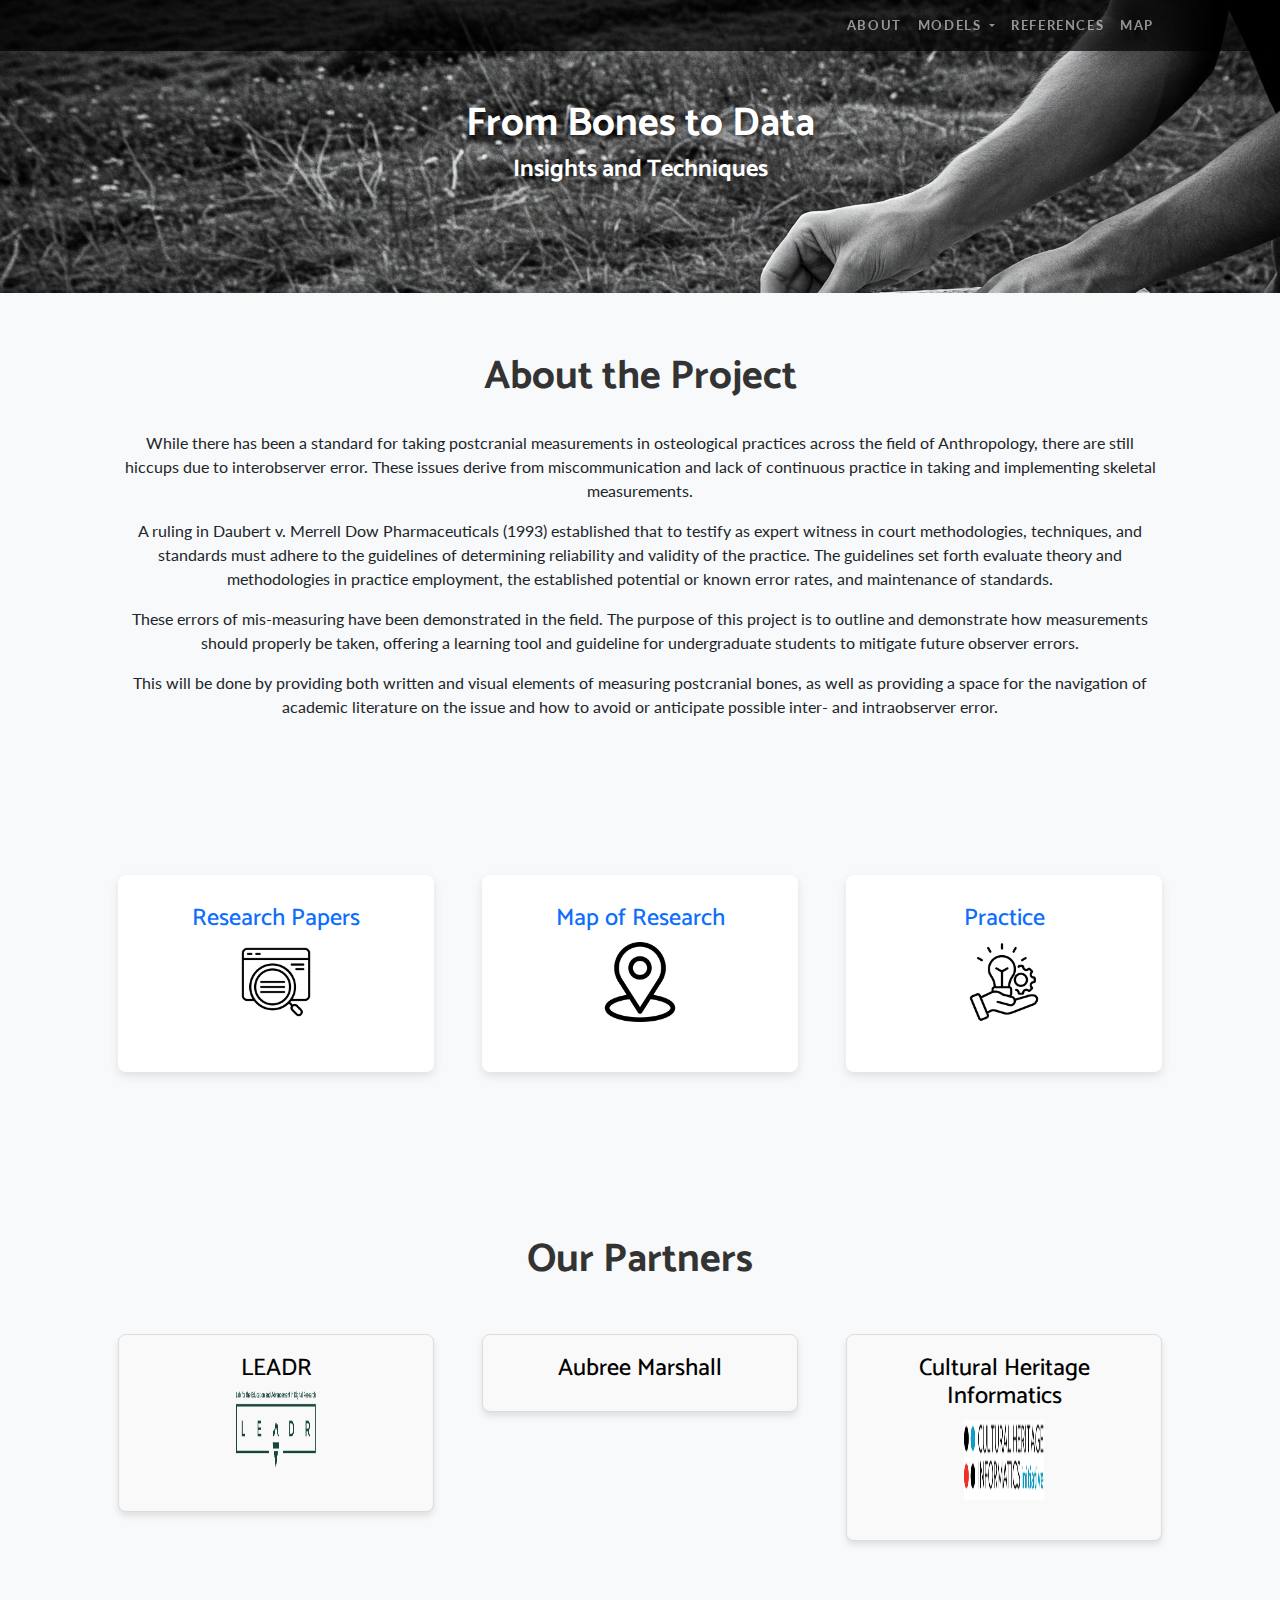
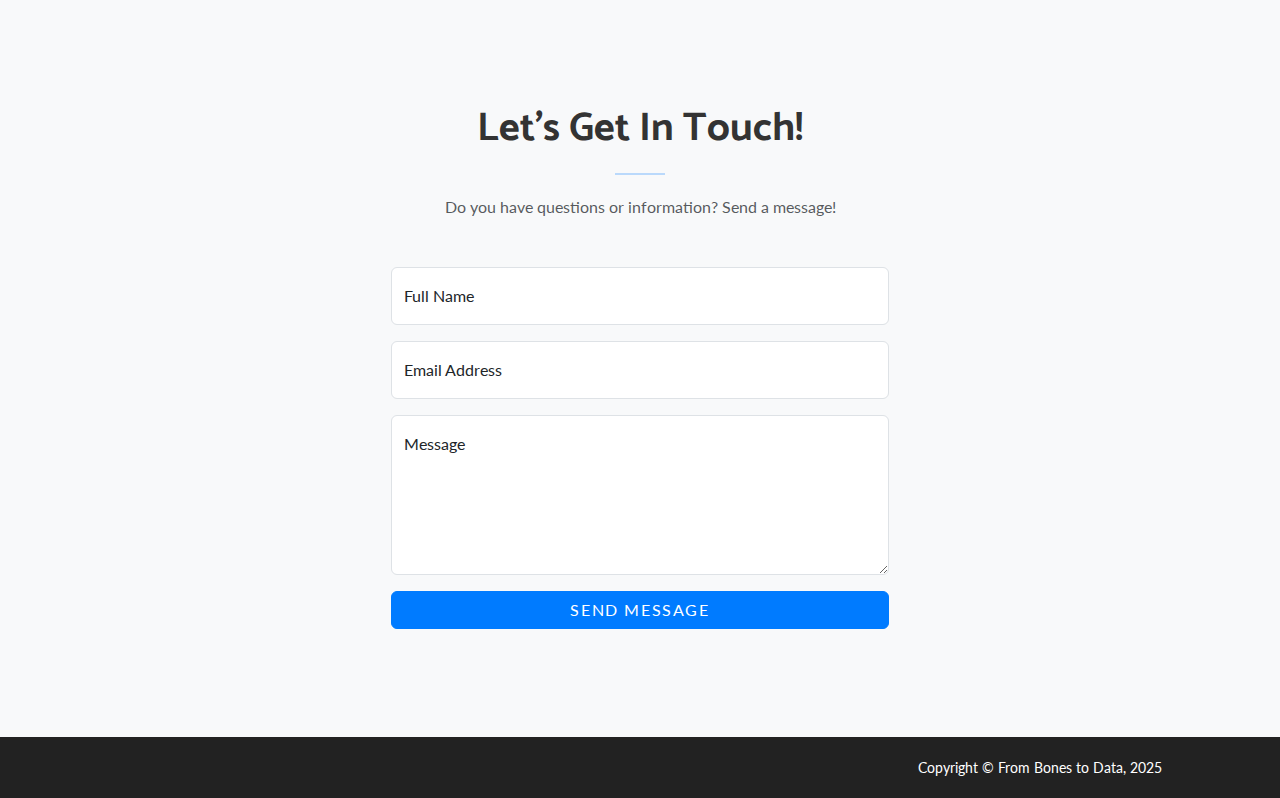
<file: index.html>
<!DOCTYPE html>
<html lang="en">
    <head>
        <meta charset="utf-8" />
        <meta name="viewport" content="width=device-width, initial-scale=1, shrink-to-fit=no" />
        <meta name="description" content="" />
        <meta name="author" content="" />
        <title>From Bones to Data: Insights and Techniques for Post-Cranial Measurements</title>
        <!-- Google fonts-->
        <link href="https://fonts.googleapis.com/css?family=Catamaran:100,200,300,400,500,600,700,800,900" rel="stylesheet" />
        <link href="https://fonts.googleapis.com/css?family=Lato:100,100i,300,300i,400,400i,700,700i,900,900i" rel="stylesheet" />
        <!-- Stylesheet-->
        <link href="style.css" rel="stylesheet"/>
        <!-- Bootstrap CSS-->
        <link href="https://cdn.jsdelivr.net/npm/bootstrap@5.3.0-alpha1/dist/css/bootstrap.min.css" rel="stylesheet">
        <style>
            /* Custom CSS */
            body {
                font-family: 'Lato', sans-serif;
                background-color: #f8f9fa;
                margin: 0;
                padding: 0;
            }

            header {
                background-image: url('images/Background.jpeg');
                background-size: cover;
                background-position: center;
                background-attachment: fixed;
                padding: 100px 0;
                color: white;
            }

            header .text-center h1,
            header .text-center h2 {
                text-shadow: 2px 2px 10px rgba(0, 0, 0, 0.7);
            }

            .section-title {
                font-size: 2.5rem;
                font-weight: bold;
                color: #333;
                margin-bottom: 30px;
            }

            .divider {
                border-top: 2px solid #007bff;
                width: 50px;
                margin: 20px auto;
            }

            .section-content {
                padding: 60px 0;
            }

            .service-card,
            .partner-card {
                background-color: #fff;
                box-shadow: 0 4px 10px rgba(0, 0, 0, 0.1);
                padding: 30px;
                margin: 20px 0;
                border-radius: 8px;
                text-align: center;
                transition: transform 0.3s ease-in-out;
            }

            .service-card:hover,
            .partner-card:hover {
                transform: translateY(-10px);
            }

            .service-card img,
            .partner-card img {
                width: 80px;
                height: 80px;
                margin-bottom: 20px;
            }

            .btn-primary {
                background-color: #007bff;
                border-color: #007bff;
            }

            .btn-primary:hover {
                background-color: #0056b3;
                border-color: #004085;
            }

            footer {
                background-color: #222;
                color: #fff;
                padding: 20px 0;
            }

            footer p {
                text-align: right;
                margin: 0;
            }

            #contact {
                background-color: #f8f9fa;
                padding: 60px 0;
            }

            #contact .form-floating {
                margin-bottom: 20px;
            }

            #contact .btn-primary {
                background-color: #007bff;
                border-color: #007bff;
            }

            #contact .btn-primary:hover {
                background-color: #0056b3;
                border-color: #004085;
            }

            #contact h2 {
                font-size: 2.5rem;
                font-weight: bold;
                color: #333;
            }

            #contact p {
                font-size: 1rem;
                color: #555;
            }

            .divider {
                border-top: 2px solid #007bff;
                width: 50px;
                margin: 20px auto;
            }

            .partner-card {
                 border: 1px solid #ddd; 
                 padding: 20px;
                 text-align: center;
                background-color: #f9f9f9; 
                box-shadow: 0 4px 6px rgba(0,0,0,0.1);
            }   

            .partner-img {
                 width: fit-content;
                 height: fit-content;
            }

            .partner-link {
                text-decoration: none; 
                color: #000;

            }
        </style>
    </head>
    <body id="page-top">
     <!--Navigation-->
    <nav class="navbar navbar-expand-lg navbar-dark navbar-custom fixed-top">
        <div class="container px-5">
            <a class="navbar-brand" href="#page-top"></a>
            <button class="navbar-toggler" type="button" data-bs-toggle="collapse" data-bs-target="#navbarResponsive" aria-controls="navbarResponsive" aria-expanded="false" aria-label="Toggle navigation"><span class="navbar-toggler-icon"></span></button>
            <div class="collapse navbar-collapse" id="navbarResponsive">
                <ul class="navbar-nav ms-auto">
                    <li class="nav-item"><a class="nav-link" href="index.html">About</a></li>
                    <li class="nav-item dropdown">
                        <a class="nav-link dropdown-toggle" href="model.html" id="navbarDropdown" role="button" data-bs-toggle="dropdown" aria-expanded="false">
                          Models
                        </a>
                        <ul class="dropdown-menu" aria-labelledby="navbarDropdown">
                            <li><a class="dropdown-item" href="humerus.html">Humerus</a></li>
                            <li><a class="dropdown-item" href="radius.html">Radius</a></li>
                            <li><a class="dropdown-item" href="ulna.html">Ulna</a></li>
                            <li><a class="dropdown-item" href="oscoxae.html">Os Coxae</a></li>
                            <li><a class="dropdown-item" href="femur.html">Femur</a></li>
                            <li><a class="dropdown-item" href="tibia.html">Tibia</a></li>
                          </ul>
                        </li>
                          </li>
                      <li class="nav-item"><a class="nav-link" href="reference.html">References</a></li>
                      <li class="nav-item"><a class="nav-link" href="map.html">Map</a></li>
                  </ul>
              </div>
          </div>
      </nav> 
        <!-- Header -->
        <header>
            <div class="text-center">
                <h1 class="fs-1 fw-bolder">From Bones to Data</h1>
                <h2 class="fs-4 fw-bolder">Insights and Techniques</h2>
            </div>
        </header>

        <!-- About Section -->
        <section class="section-content">
            <div class="container px-5">
                <div class="row gx-5 align-items-center">
                    <div class="col-lg-12 text-center">
                        <h2 class="section-title">About the Project</h2>
                       <p>While there has been a standard for taking postcranial measurements in osteological practices across the field of Anthropology, there are still hiccups due to interobserver error. These issues derive from miscommunication and lack of continuous practice in taking and implementing skeletal measurements.</p><p>A ruling in Daubert v. Merrell Dow Pharmaceuticals (1993) established that to testify as expert witness in court methodologies, techniques, and standards must adhere to the guidelines of determining reliability and validity of the practice. The guidelines set forth evaluate theory and methodologies in practice employment, the established potential or known error rates, and maintenance of standards.</p><p>These errors of mis-measuring have been demonstrated in the field. The purpose of this project is to outline and demonstrate how measurements should properly be taken, offering a learning tool and guideline for undergraduate students to mitigate future observer errors.</p><p>This will be done by providing both written and visual elements of measuring postcranial bones, as well as providing a space for the navigation of academic literature on the issue and how to avoid or anticipate possible inter- and intraobserver error.</p>
                    </div>
                </div>
            </div>
        </section>

        <!-- Services Section -->
        <section class="section-content">
            <div class="container px-5">
                <div class="row gx-5 justify-content-between"> 
                    <div class="col-lg-4 col-md-4 col-12 mb-4"> 
                        <a href="reference.html" class="text-decoration-none">
                            <div class="service-card">
                                <i class="bi-gem fs-1 text-primary"></i>
                                <h3 class="h4 mb-2">Research Papers</h3>
                                <img src="images/research.png" alt="Research Papers">
                            </div>
                        </a>
                    </div>
                    <div class="col-lg-4 col-md-4 col-12 mb-4">
                        <a href="map.html" class="text-decoration-none">
                            <div class="service-card">
                                <i class="bi-globe fs-1 text-primary"></i>
                                <h3 class="h4 mb-2">Map of Research</h3>
                                <img src="images/location.png" alt="Map of Research">
                            </div>
                        </a>
                    </div>
                    <div class="col-lg-4 col-md-4 col-12 mb-4">
                        <a href="model.html" class="text-decoration-none">
                            <div class="service-card">
                                <i class="bi-laptop fs-1 text-primary"></i>
                                <h3 class="h4 mb-2">Practice</h3>
                                <img src="images/practice.png" alt="Practice">
                            </div>
                        </a>
                    </div>
                </div>
            </div>
        </section>        
<!-- Partners Section -->
<section class="section-content">
    <div class="container px-5">
        <h2 class="section-title text-center">Our Partners</h2>
        <div class="row gx-5 justify-content-between"> 
            <div class="col-lg-4 col-md-4 col-12 mb-4"> 
                <a href="http://leadr.msu.edu/" class="partner-link"> 
                    <div class="partner-card">
                        <h3 class="h4 mb-2">LEADR</h3>
                        <img src="images/grleadrtransparent.png" alt="LEADR" class="partner-img">
                    </div>
                </a>
            </div>
            <div class="col-lg-4 col-md-4 col-12 mb-4">
                <a href="https://www.aubreemarshall.com/" class="partner-link"> 
                    <div class="partner-card">
                        <h3 class="h4 mb-2">Aubree Marshall</h3>
                    </div>
                </a>
            </div>
            <div class="col-lg-4 col-md-4 col-12 mb-4">
                <a href="https://chi.anthropology.msu.edu/" class="partner-link"> 
                    <div class="partner-card">
                        <h3 class="h4 mb-2">Cultural Heritage Informatics</h3>
                        <img src="images/CHI.png" alt="Cultural Heritage Informatics" class="partner-img">
                    </div>
                </a>
            </div>
        </div>
    </div>
</section>
<!-- Contact Section (add this at the bottom) -->
<section class="page-section" id="contact">
    <div class="container px-4 px-lg-5">
        <div class="row gx-4 gx-lg-5 justify-content-center">
            <div class="col-lg-8 col-xl-6 text-center">
                <h2 class="mt-0">Let's Get In Touch!</h2>
                <hr class="divider" />
                <p class="text-muted mb-5">Do you have questions or information? Send a message! </p>
            </div>
        </div>
        <div class="row gx-4 gx-lg-5 justify-content-center mb-5">
            <div class="col-lg-6">
                <!-- Contact Form -->
                <form id="contactForm" action="#" method="post">
                    <!-- Name input -->
                    <div class="form-floating mb-3">
                        <input class="form-control" id="name" type="text" placeholder="Enter your name..." required />
                        <label for="name">Full Name</label>
                    </div>
                    <!-- Email input -->
                    <div class="form-floating mb-3">
                        <input class="form-control" id="email" type="email" placeholder="name@example.com" required />
                        <label for="email">Email Address</label>
                    </div>
                    <!-- Message input -->
                    <div class="form-floating mb-3">
                        <textarea class="form-control" id="message" placeholder="Enter your message here..." required style="height: 10rem"></textarea>
                        <label for="message">Message</label>
                    </div>
                    <!-- Submit button -->
                    <div class="d-grid">
                        <button class="btn btn-primary btn-xl" type="submit">Send Message</button>
                    </div>
                </form>
            </div>
        </div>
    </div>
</section>
        <!-- Footer -->
        <footer>
            <div class="container px-5">
                <p class="m-0 text-right text-white small">Copyright &copy; From Bones to Data, 2025</p>
</div>
</footer>
<!-- Bootstrap JS + Popper.js -->
<script src="https://cdn.jsdelivr.net/npm/@popperjs/core@2.11.6/dist/umd/popper.min.js"></script>
<script src="https://cdn.jsdelivr.net/npm/bootstrap@5.3.0-alpha1/dist/js/bootstrap.min.js"></script>
</body>
</html>
</file>
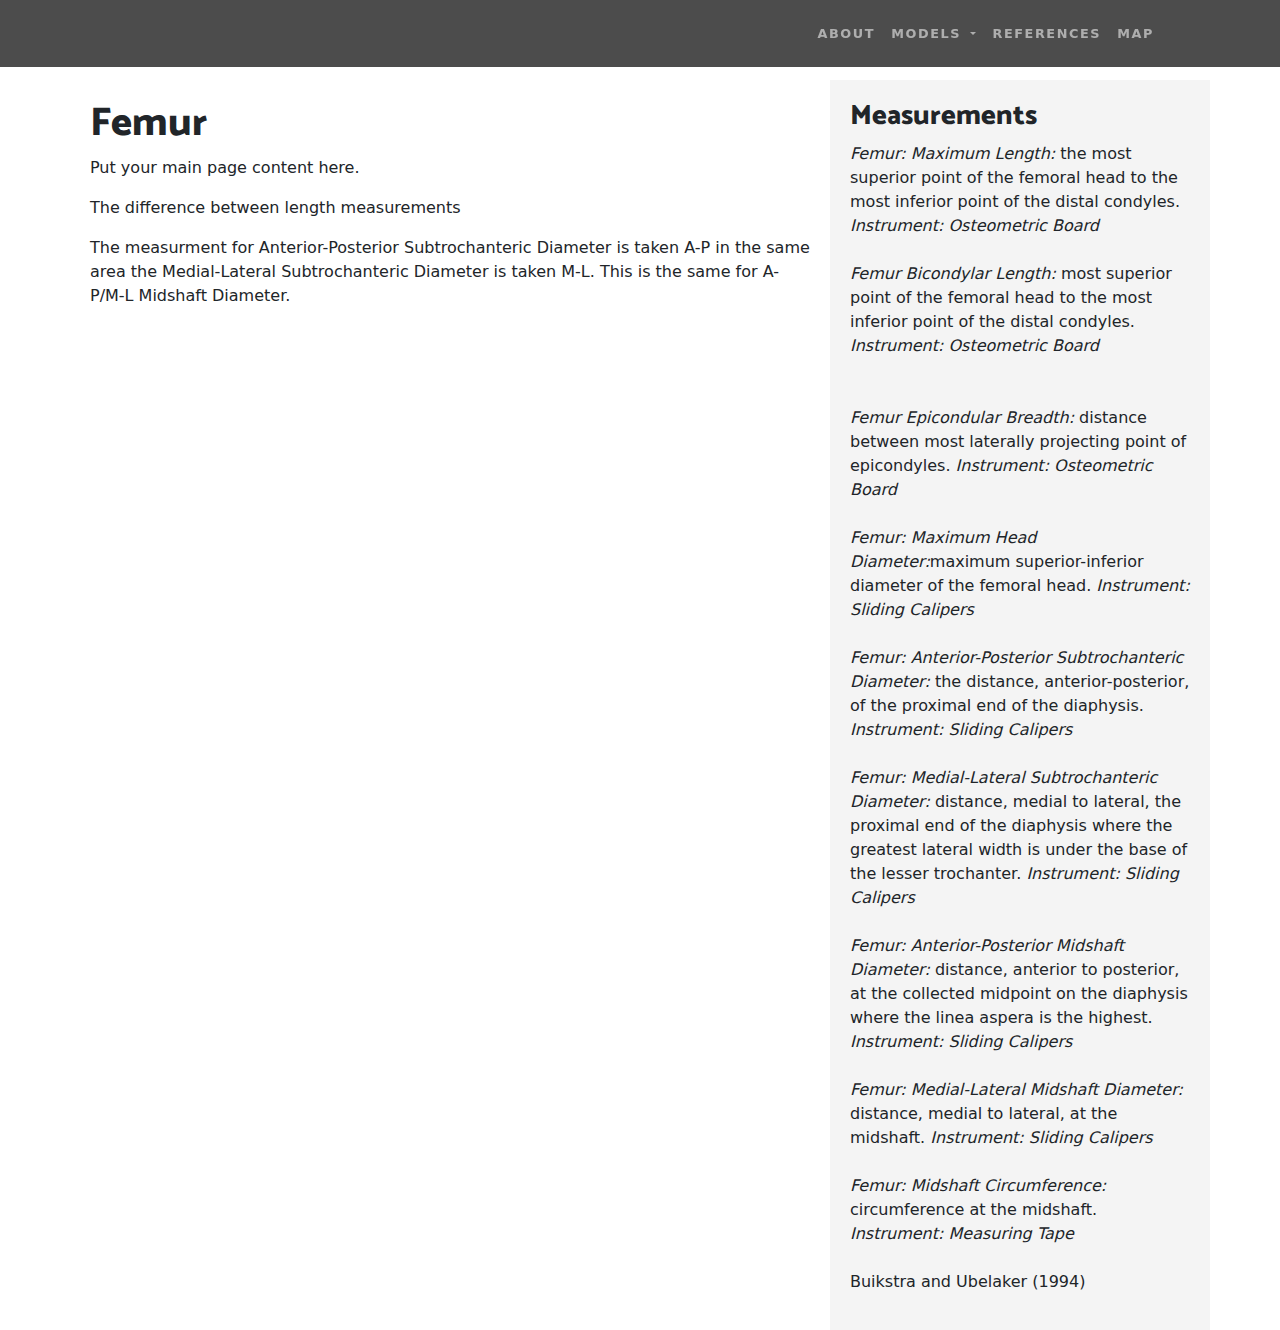
<file: femur.html>
<!DOCTYPE html>
<html lang="en">
<head>
    <meta charset="utf-8" />
    <meta name="viewport" content="width=device-width, initial-scale=1, shrink-to-fit=no" />
    <meta name="description" content="" />
    <meta name="author" content="" />
    <title>From Bones to Data: Insights and Techniques for Post-Cranial Measurements</title>
    <!-- Google fonts-->
    <link href="https://fonts.googleapis.com/css?family=Catamaran:100,200,300,400,500,600,700,800,900" rel="stylesheet" />
    <link href="https://fonts.googleapis.com/css?family=Lato:100,100i,300,300i,400,400i,700,700i,900,900i" rel="stylesheet" />
     <!-- Bootstrap CSS-->
    <link href="https://cdn.jsdelivr.net/npm/bootstrap@5.3.0-alpha1/dist/css/bootstrap.min.css" rel="stylesheet">
    <!-- Stylesheet-->
    <link href="style.css" rel="stylesheet"/>
</head>
<body id="page-top">
<!--Navigation-->
<nav class="navbar navbar-expand-lg navbar-dark navbar-custom fixed-top">
    <div class="container px-5">
        <a class="navbar-brand" href="#page-top"></a>
        <button class="navbar-toggler" type="button" data-bs-toggle="collapse" data-bs-target="#navbarResponsive" aria-controls="navbarResponsive" aria-expanded="false" aria-label="Toggle navigation">
            <span class="navbar-toggler-icon"></span>
        </button>
        <div class="collapse navbar-collapse" id="navbarResponsive">
            <ul class="navbar-nav ms-auto">
                <li class="nav-item"><a class="nav-link" href="index.html">About</a></li>
                <li class="nav-item dropdown">
                    <a class="nav-link dropdown-toggle" href="model.html" id="navbarDropdown" role="button" data-bs-toggle="dropdown" aria-expanded="false">
                        Models
                    </a>
                    <ul class="dropdown-menu" aria-labelledby="navbarDropdown">
                        <li><a class="dropdown-item" href="humerus.html">Humerus</a></li>
                        <li><a class="dropdown-item" href="radius.html">Radius</a></li>
                        <li><a class="dropdown-item" href="ulna.html">Ulna</a></li>
                        <li><a class="dropdown-item" href="oscoxae.html">Os Coxae</a></li>
                        <li><a class="dropdown-item" href="femur.html">Femur</a></li>
                        <li><a class="dropdown-item" href="tibia.html">Tibia</a></li>
                    </ul>
                </li>
                <li class="nav-item"><a class="nav-link" href="reference.html">References</a></li>
                <li class="nav-item"><a class="nav-link" href="map.html">Map</a></li>
            </ul>
        </div>
    </div>
</nav>    
<!-- Content Layout with Sidebar -->
<div class="container" style="padding-top: 80px;"> <!-- Add padding-top to offset the fixed navbar -->
    <div class="row" style="min-height: 100vh;">
        <!-- Main Content -->
        <div class="col-md-8 main-content" style="padding: 20px;">
            <h1>Femur</h1>
            <p>Put your main page content here.</p>
            <p>The difference between length measurements</p>
            <p>The measurment for Anterior-Posterior Subtrochanteric Diameter is taken A-P in the same area the Medial-Lateral Subtrochanteric Diameter is taken M-L. This is the same for A-P/M-L Midshaft Diameter.</p>
        </div>

        <!-- Sidebar -->
        <div class="col-md-4 sidebar" style="background-color: #f4f4f4; padding: 20px;">
            <h3>Measurements</h3>
            <p><i>Femur: Maximum Length:</i> the most superior point of the femoral head to the most inferior point of the distal condyles.<i> Instrument: Osteometric Board</i></br> <br><i>Femur Bicondylar Length:</i> most superior point of the femoral head to the most inferior point of the distal condyles.<i> Instrument: Osteometric Board</i></br><br> <br><i>Femur Epicondular Breadth:</i> distance between most laterally projecting point of epicondyles.<i> Instrument: Osteometric Board</i></br><br><i>Femur: Maximum Head Diameter:</i>maximum superior-inferior diameter of the femoral head.<i> Instrument: Sliding Calipers</i></br><br><i>Femur: Anterior-Posterior Subtrochanteric Diameter:</i> the distance, anterior-posterior, of the proximal end of the diaphysis.<i> Instrument: Sliding Calipers</i></br><br><i>Femur: Medial-Lateral Subtrochanteric Diameter:</i> distance, medial to lateral, the proximal end of the diaphysis where the greatest lateral width is under the base of the lesser trochanter.<i> Instrument: Sliding Calipers</i></br> <br><i>Femur: Anterior-Posterior Midshaft Diameter:</i> distance, anterior to posterior, at the collected midpoint on the diaphysis where the linea aspera is the highest.<i> Instrument: Sliding Calipers</i></br> <br><i>Femur: Medial-Lateral Midshaft Diameter:</i> distance, medial to lateral, at the midshaft.<i> Instrument: Sliding Calipers</i></br> <br><i>Femur: Midshaft Circumference:</i> circumference at the midshaft.<i> Instrument: Measuring Tape</i></br> <br>Buikstra and Ubelaker (1994)</br></p>
        </div>
    </div>
</div>
 <!-- Bootstrap JS + Popper.js -->
 <script src="https://cdn.jsdelivr.net/npm/@popperjs/core@2.11.6/dist/umd/popper.min.js"></script>
 <script src="https://cdn.jsdelivr.net/npm/bootstrap@5.3.0-alpha1/dist/js/bootstrap.min.js"></script>
</body>
</html>
</file>
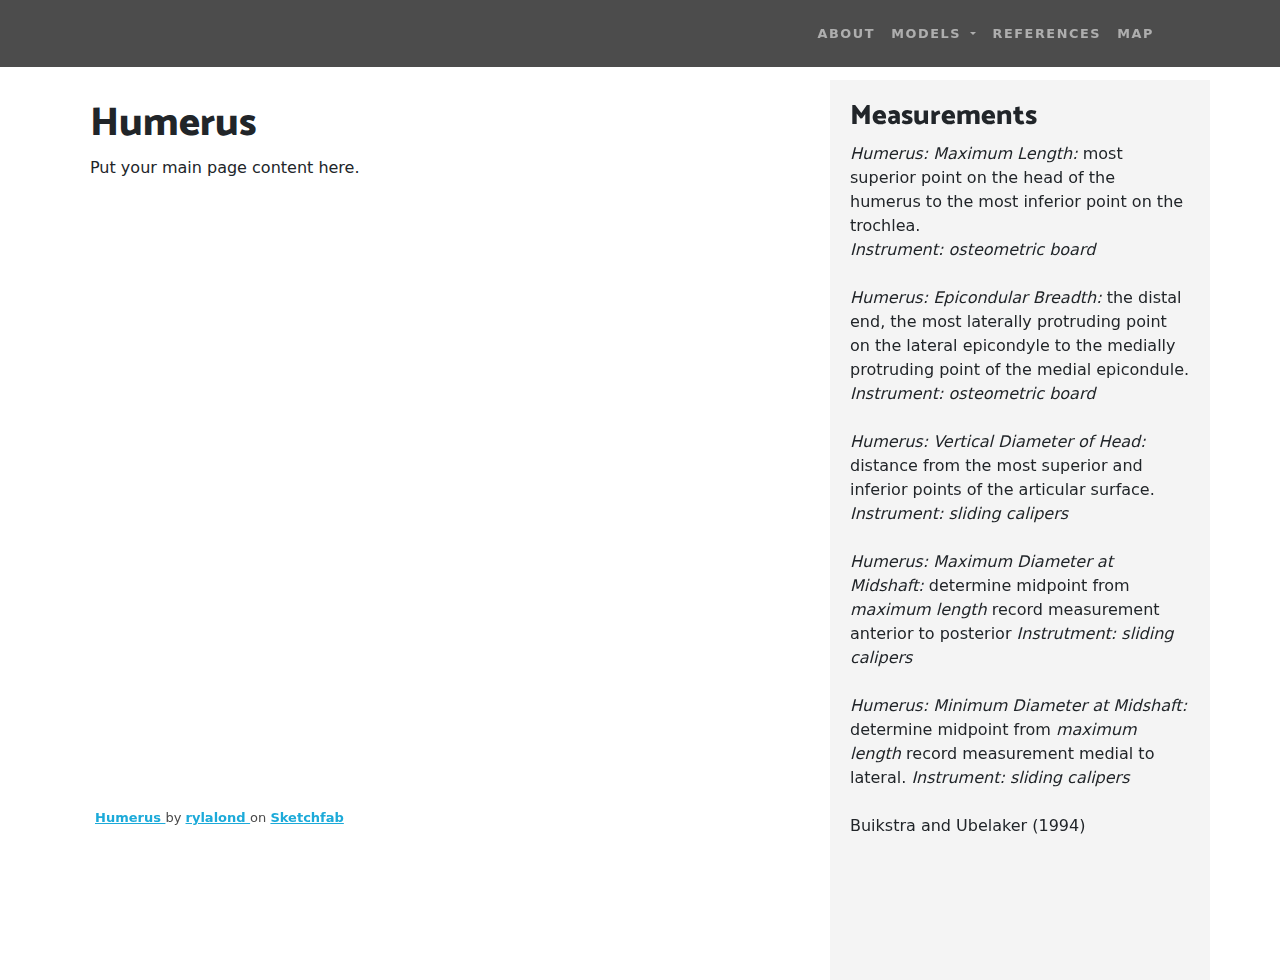
<file: humerus.html>
<!DOCTYPE html>
<html lang="en">
<head>
    <meta charset="utf-8" />
    <meta name="viewport" content="width=device-width, initial-scale=1, shrink-to-fit=no" />
    <meta name="description" content="" />
    <meta name="author" content="" />
    <title>From Bones to Data: Insights and Techniques for Post-Cranial Measurements</title>
    <!-- Google fonts-->
    <link href="https://fonts.googleapis.com/css?family=Catamaran:100,200,300,400,500,600,700,800,900" rel="stylesheet" />
    <link href="https://fonts.googleapis.com/css?family=Lato:100,100i,300,300i,400,400i,700,700i,900,900i" rel="stylesheet" />
    <!-- Bootstrap CSS-->
   <link href="https://cdn.jsdelivr.net/npm/bootstrap@5.3.0-alpha1/dist/css/bootstrap.min.css" rel="stylesheet">
    <!-- Stylesheet-->
    <link href="style.css" rel="stylesheet"/>
</head>
<body id="page-top">
<!-- Navigation -->
<!--Navigation-->
<nav class="navbar navbar-expand-lg navbar-dark navbar-custom fixed-top">
    <div class="container px-5">
        <a class="navbar-brand" href="#page-top"></a>
        <button class="navbar-toggler" type="button" data-bs-toggle="collapse" data-bs-target="#navbarResponsive" aria-controls="navbarResponsive" aria-expanded="false" aria-label="Toggle navigation">
            <span class="navbar-toggler-icon"></span>
        </button>
        <div class="collapse navbar-collapse" id="navbarResponsive">
            <ul class="navbar-nav ms-auto">
                <li class="nav-item"><a class="nav-link" href="index.html">About</a></li>
                <li class="nav-item dropdown">
                    <a class="nav-link dropdown-toggle" href="model.html" id="navbarDropdown" role="button" data-bs-toggle="dropdown" aria-expanded="false">
                        Models
                    </a>
                    <ul class="dropdown-menu" aria-labelledby="navbarDropdown">
                        <li><a class="dropdown-item" href="humerus.html">Humerus</a></li>
                        <li><a class="dropdown-item" href="radius.html">Radius</a></li>
                        <li><a class="dropdown-item" href="ulna.html">Ulna</a></li>
                        <li><a class="dropdown-item" href="oscoxae.html">Os Coxae</a></li>
                        <li><a class="dropdown-item" href="femur.html">Femur</a></li>
                        <li><a class="dropdown-item" href="tibia.html">Tibia</a></li>
                    </ul>
                </li>
                <li class="nav-item"><a class="nav-link" href="reference.html">References</a></li>
                <li class="nav-item"><a class="nav-link" href="map.html">Map</a></li>
            </ul>
        </div>
    </div>
</nav>    
<!-- Content Layout with Sidebar -->
<div class="container" style="padding-top: 80px;"> <!-- Add padding-top to offset the fixed navbar -->
    <div class="row" style="min-height: 100vh;">
        <!-- Main Content -->
        <div class="col-md-8 main-content" style="padding: 20px;">
            <h1>Humerus</h1>
            <p>Put your main page content here.</p>
            <div class="sketchfab-embed-wrapper"> <iframe title="Humerus" width="100%" height="600px" frameborder="0" allowfullscreen mozallowfullscreen="true" webkitallowfullscreen="true" allow="autoplay; fullscreen; xr-spatial-tracking" xr-spatial-tracking execution-while-out-of-viewport execution-while-not-rendered web-share src="https://sketchfab.com/models/a1095b28cdb64a6b979dc18c7410be4b/embed"> </iframe> <p style="font-size: 13px; font-weight: normal; margin: 5px; color: #4A4A4A;"> <a href="https://sketchfab.com/3d-models/humerus-a1095b28cdb64a6b979dc18c7410be4b?utm_medium=embed&utm_campaign=share-popup&utm_content=a1095b28cdb64a6b979dc18c7410be4b" target="_blank" rel="nofollow" style="font-weight: bold; color: #1CAAD9;"> Humerus </a> by <a href="https://sketchfab.com/rylalond?utm_medium=embed&utm_campaign=share-popup&utm_content=a1095b28cdb64a6b979dc18c7410be4b" target="_blank" rel="nofollow" style="font-weight: bold; color: #1CAAD9;"> rylalond </a> on <a href="https://sketchfab.com?utm_medium=embed&utm_campaign=share-popup&utm_content=a1095b28cdb64a6b979dc18c7410be4b" target="_blank" rel="nofollow" style="font-weight: bold; color: #1CAAD9;">Sketchfab</a></p></div>
        </div>

        <!-- Sidebar -->
        <div class="col-md-4 sidebar" style="background-color: #f4f4f4; padding: 20px;">
            <h3>Measurements</h3>
            <p><i>Humerus: Maximum Length:</i> most superior point on the head of the humerus to the most inferior point on the trochlea. <br><i>Instrument: osteometric board</i></br> <br><i>Humerus: Epicondular Breadth:</i> the distal end, the most laterally protruding point on the lateral epicondyle to the medially protruding point of the medial epicondule. <i>Instrument: osteometric board</i></br> <br><i>Humerus: Vertical Diameter of Head:</i> distance from the most superior and inferior points of the articular surface. <i>Instrument: sliding calipers</i></br> <br><i>Humerus: Maximum Diameter at Midshaft:</i> determine midpoint from <i>maximum length</i> record measurement anterior to posterior <i>Instrutment: sliding calipers</i></br> <br><i>Humerus: Minimum Diameter at Midshaft: </i>determine midpoint from <i>maximum length</i> record measurement medial to lateral. <i>Instrument: sliding calipers</i></br> <br>Buikstra and Ubelaker (1994)</br></p>
        </div>
    </div>
</div>
 <!-- Bootstrap JS + Popper.js -->
 <script src="https://cdn.jsdelivr.net/npm/@popperjs/core@2.11.6/dist/umd/popper.min.js"></script>
 <script src="https://cdn.jsdelivr.net/npm/bootstrap@5.3.0-alpha1/dist/js/bootstrap.min.js"></script>
</body>
</html>
</file>
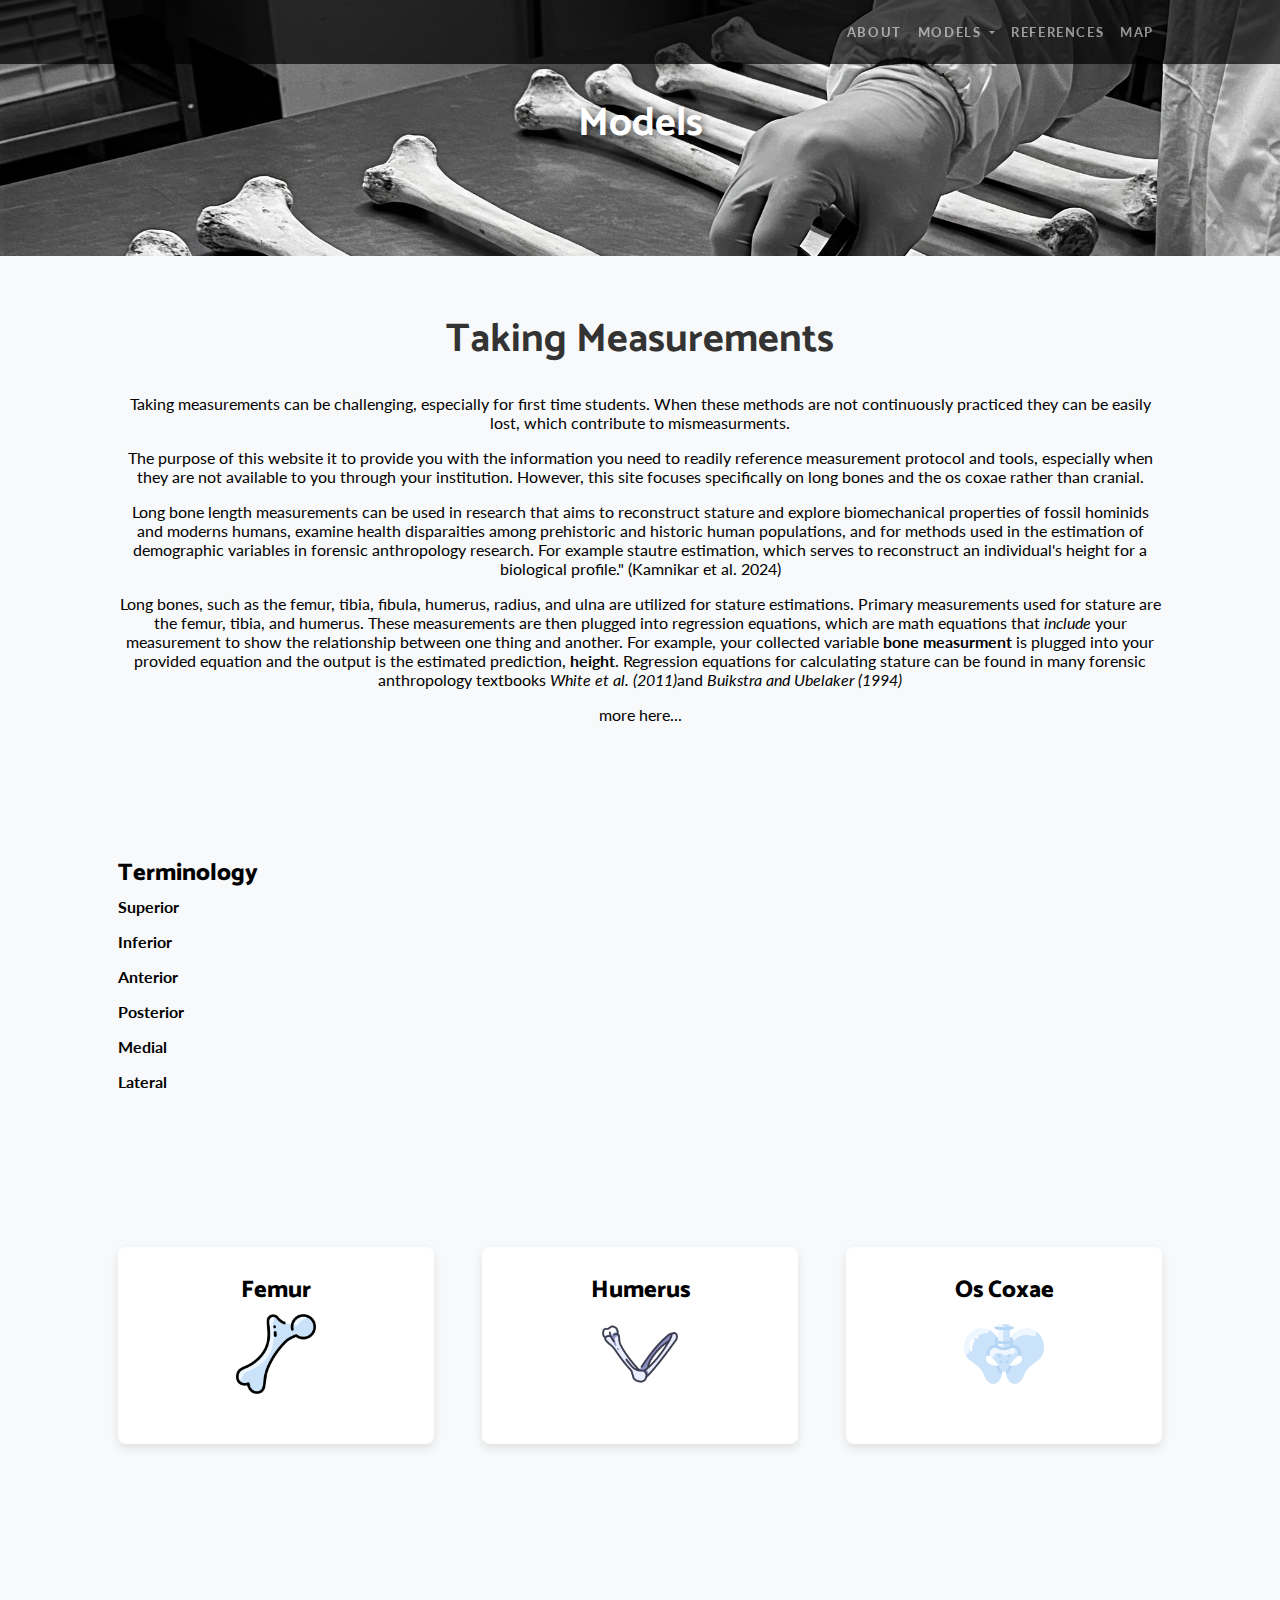
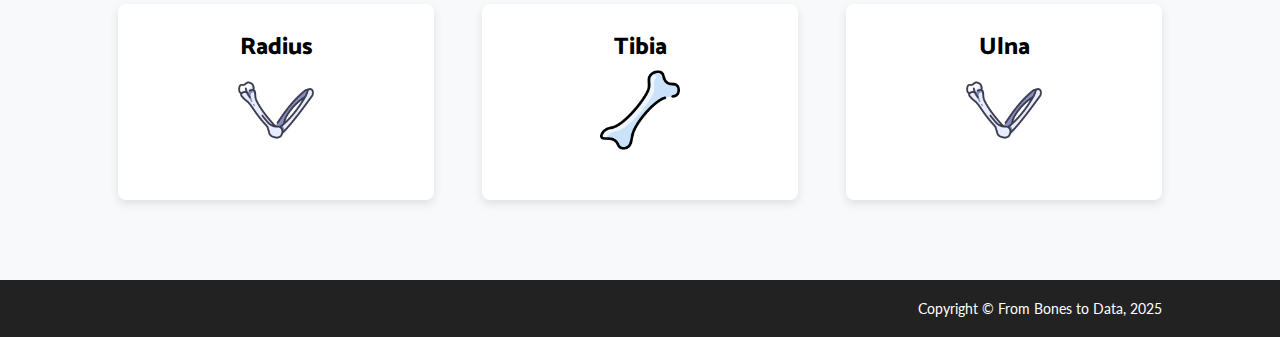
<file: model.html>
<!DOCTYPE html>
<html lang="en">
    <head>
        <meta charset="utf-8" />
        <meta name="viewport" content="width=device-width, initial-scale=1, shrink-to-fit=no" />
        <meta name="description" content="" />
        <meta name="author" content="" />
        <title>From Bones to Data: Insights and Techniques for Post-Cranial Measurements</title>
        <!-- Google fonts-->
        <link href="https://fonts.googleapis.com/css?family=Catamaran:100,200,300,400,500,600,700,800,900" rel="stylesheet" />
        <link href="https://fonts.googleapis.com/css?family=Lato:100,100i,300,300i,400,400i,700,700i,900,900i" rel="stylesheet" />
        <!-- Stylesheet-->
        <link href="style.css" rel="stylesheet"/>
        <style>
            /* Custom CSS */
            body {
                font-family: 'Lato', sans-serif;
                background-color: #f8f9fa;
                margin: 0;
                padding: 0;
            }

            header {
                background-image: url('images/Background2.jpeg');
                background-size: cover;
                background-position: center;
                background-attachment: fixed;
                padding: 100px 0;
                color: white;
            }

            header .text-center h1,
            header .text-center h2 {
                text-shadow: 2px 2px 10px rgba(0, 0, 0, 0.7);
            }

            .section-title {
                font-size: 2.5rem;
                font-weight: bold;
                color: #333;
                margin-bottom: 30px;
            }

            .divider {
                border-top: 2px solid #007bff;
                width: 50px;
                margin: 20px auto;
            }

            .section-content {
                padding: 60px 0;
            }

            .service-card,
            .partner-card {
                background-color: #fff;
                box-shadow: 0 4px 10px rgba(0, 0, 0, 0.1);
                padding: 30px;
                margin: 20px 0;
                border-radius: 8px;
                text-align: center;
                transition: transform 0.3s ease-in-out;
            }

            .service-card:hover,
            .partner-card:hover {
                transform: translateY(-10px);
            }

            .service-card img,
            .partner-card img {
                width: 80px;
                height: 80px;
                margin-bottom: 20px;
            }

            .btn-primary {
                background-color: #007bff;
                border-color: #007bff;
            }

            .btn-primary:hover {
                background-color: #0056b3;
                border-color: #004085;
            }

            footer {
                background-color: #222;
                color: #fff;
                padding: 20px 0;
            }

            footer p {
                text-align: right;
                margin: 0;
            }

            #contact {
                background-color: #f8f9fa;
                padding: 60px 0;
            }

            #contact .form-floating {
                margin-bottom: 20px;
            }

            #contact .btn-primary {
                background-color: #007bff;
                border-color: #007bff;
            }

            #contact .btn-primary:hover {
                background-color: #0056b3;
                border-color: #004085;
            }

            #contact h2 {
                font-size: 2.5rem;
                font-weight: bold;
                color: #333;
            }

            #contact p {
                font-size: 1rem;
                color: #555;
            }

            .divider {
                border-top: 2px solid #007bff;
                width: 50px;
                margin: 20px auto;
            }
        </style>
    </head>
    <body id="page-top">
       <!--Navigation-->
      <nav class="navbar navbar-expand-lg navbar-dark navbar-custom fixed-top">
        <div class="container px-5">
            <a class="navbar-brand" href="#page-top"></a>
            <button class="navbar-toggler" type="button" data-bs-toggle="collapse" data-bs-target="#navbarResponsive" aria-controls="navbarResponsive" aria-expanded="false" aria-label="Toggle navigation">
                <span class="navbar-toggler-icon"></span>
            </button>
            <div class="collapse navbar-collapse" id="navbarResponsive">
                <ul class="navbar-nav ms-auto">
                    <li class="nav-item"><a class="nav-link" href="index.html">About</a></li>
                    <li class="nav-item dropdown">
                        <a class="nav-link dropdown-toggle" href="model.html" id="navbarDropdown" role="button" data-bs-toggle="dropdown" aria-expanded="false">
                            Models
                        </a>
                        <ul class="dropdown-menu" aria-labelledby="navbarDropdown">
                            <li><a class="dropdown-item" href="humerus.html">Humerus</a></li>
                            <li><a class="dropdown-item" href="radius.html">Radius</a></li>
                            <li><a class="dropdown-item" href="ulna.html">Ulna</a></li>
                            <li><a class="dropdown-item" href="oscoxae.html">Os Coxae</a></li>
                            <li><a class="dropdown-item" href="femur.html">Femur</a></li>
                            <li><a class="dropdown-item" href="tibia.html">Tibia</a></li>
                        </ul>
                    </li>
                    <li class="nav-item"><a class="nav-link" href="reference.html">References</a></li>
                    <li class="nav-item"><a class="nav-link" href="map.html">Map</a></li>
                </ul>
            </div>
        </div>
    </nav>    
         <!-- Header -->
         <header>
            <div class="text-center">
                <h1 class="fs-1 fw-bolder">Models</h1>
            </div>
        </header>
         <!-- About Section -->
         <section class="section-content">
            <div class="container px-5">
                <div class="row gx-5 align-items-center">
                    <div class="col-lg-12 text-center">
                        <h2 class="section-title">Taking Measurements</h2>
                       <p>Taking measurements can be challenging, especially for first time students. When these methods are not continuously practiced they can be easily lost, which contribute to mismeasurments.</p>
                       <p>The purpose of this website it to provide you with the information you need to readily reference measurement protocol and tools, especially when they are not available to you through your institution. However, this site focuses specifically on long bones and the os coxae rather than cranial.</p>
                       <blockquote>Long bone length measurements can be used in research that aims to reconstruct stature and explore biomechanical properties of fossil hominids and moderns humans, examine health disparaities among prehistoric and historic human populations, and for methods used in the estimation of demographic variables in forensic anthropology research. For example stautre estimation, which serves to reconstruct an individual's height for a biological profile." (Kamnikar et al. 2024)</blockquote>
                       <p>Long bones, such as the femur, tibia, fibula, humerus, radius, and ulna are utilized for stature estimations. Primary measurements used for stature are the femur, tibia, and humerus. These measurements are then plugged into regression equations, which are math equations that <i>include</i> your measurement to show the relationship between one thing and another. For example, your collected variable <b>bone measurment</b> is plugged into your provided equation and the output is the estimated prediction, <b>height</b>. Regression equations for calculating stature can be found in many forensic anthropology textbooks <i>White et al. (2011)</i>and<i> Buikstra and Ubelaker (1994)</i></p>
                       <p>more here...</p>
                       </div>
                       </div>
                       </div>
                       </section>
        <section class="section-content">
            <div class="container px-5">
                <div class="row gx-5">
                       <h4>Terminology</h4>
                       <p><b>Superior</b></p>
                       <p><b>Inferior</b></p>
                       <p><b>Anterior</b></p>
                       <p><b>Posterior</b></p>
                       <p><b>Medial</b></p>
                       <p><b>Lateral</b></p>
                    </div>
                </div>
            </div>
        </section>

        <!-- Services Section -->
        <section class="section-content">
            <div class="container px-5">
                <div class="row gx-5">
                    <!--First row of cards-->
                    <div class="col-lg-4 col-md-6">
                        <a href="femur.html" class="text-decoration-none">
                        <div class="service-card">
                            <i class="bi-gem fs-1 text-primary"></i>
                            <h3 class="h4 mb-2">Femur</h3>
                            <img src="images/femur.png" alt="Femur"> <!--Icon sourced from Flat Icon-->
                        </div>
                        </a>
                    </div>
                    <div class="col-lg-4 col-md-6">
                        <a href="humerus.html" class="text-decoration-none">
                        <div class="service-card">
                            <i class="bi-globe fs-1 text-primary"></i>
                            <h3 class="h4 mb-2">Humerus</h3>
                            <img src="images/arm.png" alt="Humerus"> <!--Icon sourced from Flat Icon-->
                        </div>
                        </a>
                    </div>
                    <div class="col-lg-4 col-md-6">
                        <a href="oscoxae.html" class="text-decoration-none">
                        <div class="service-card">
                            <i class="bi-laptop fs-1 text-primary"></i>
                            <h3 class="h4 mb-2">Os Coxae</h3>
                            <img src="images/pelvis.png" alt="Os Coxae"> <!--Icon sourced from Flat Icon-->
                        </div>
                        </a>
                    </div>
                </div>
            </div>
        </section>

        <section class="section-content">
            <div class="container px-5">
                <div class="row gx-5">
                    <!--Second row of cards-->
                    <div class="col-lg-4 col-md-6">
                        <a href="radius.html" class="text-decoration-none">
                        <div class="service-card">
                            <i class="bi-gem fs-1 text-primary"></i>
                            <h3 class="h4 mb-2">Radius</h3>
                            <img src="images/arm.png" alt="Radius"> <!--Icon sourced from Flat Icon-->
                        </div>
                        </a>
                    </div>
                    <div class="col-lg-4 col-md-6">
                        <a href="tibia.html" class="text-decoration-none">
                        <div class="service-card">
                            <i class="bi-globe fs-1 text-primary"></i>
                            <h3 class="h4 mb-2">Tibia</h3>
                            <img src="images/tibia.png" alt="Tibia"> <!--Icon sourced from Flat Icon-->
                        </div>
                        </a>
                    </div>
                    <div class="col-lg-4 col-md-6">
                        <a href="ulna.html" class="text-decoration-none">
                        <div class="service-card">
                            <i class="bi-laptop fs-1 text-primary"></i>
                            <h3 class="h4 mb-2">Ulna</h3>
                            <img src="images/arm.png" alt="Ulna"> <!--Icon sourced from Flat Icon-->
                        </div>
                        </a>
                    </div>
                </div>
            </div>
            </section>
               <!-- Footer -->
               <footer>
                <div class="container px-5">
                    <p class="m-0 text-right text-white small">Copyright &copy; From Bones to Data, 2025</p>
    </div>
    </footer>
    <!-- Bootstrap JS + Popper.js -->
<script src="https://cdn.jsdelivr.net/npm/@popperjs/core@2.11.6/dist/umd/popper.min.js"></script>
<script src="https://cdn.jsdelivr.net/npm/bootstrap@5.3.0-alpha1/dist/js/bootstrap.min.js"></script>
    </body>
    </html>
</file>
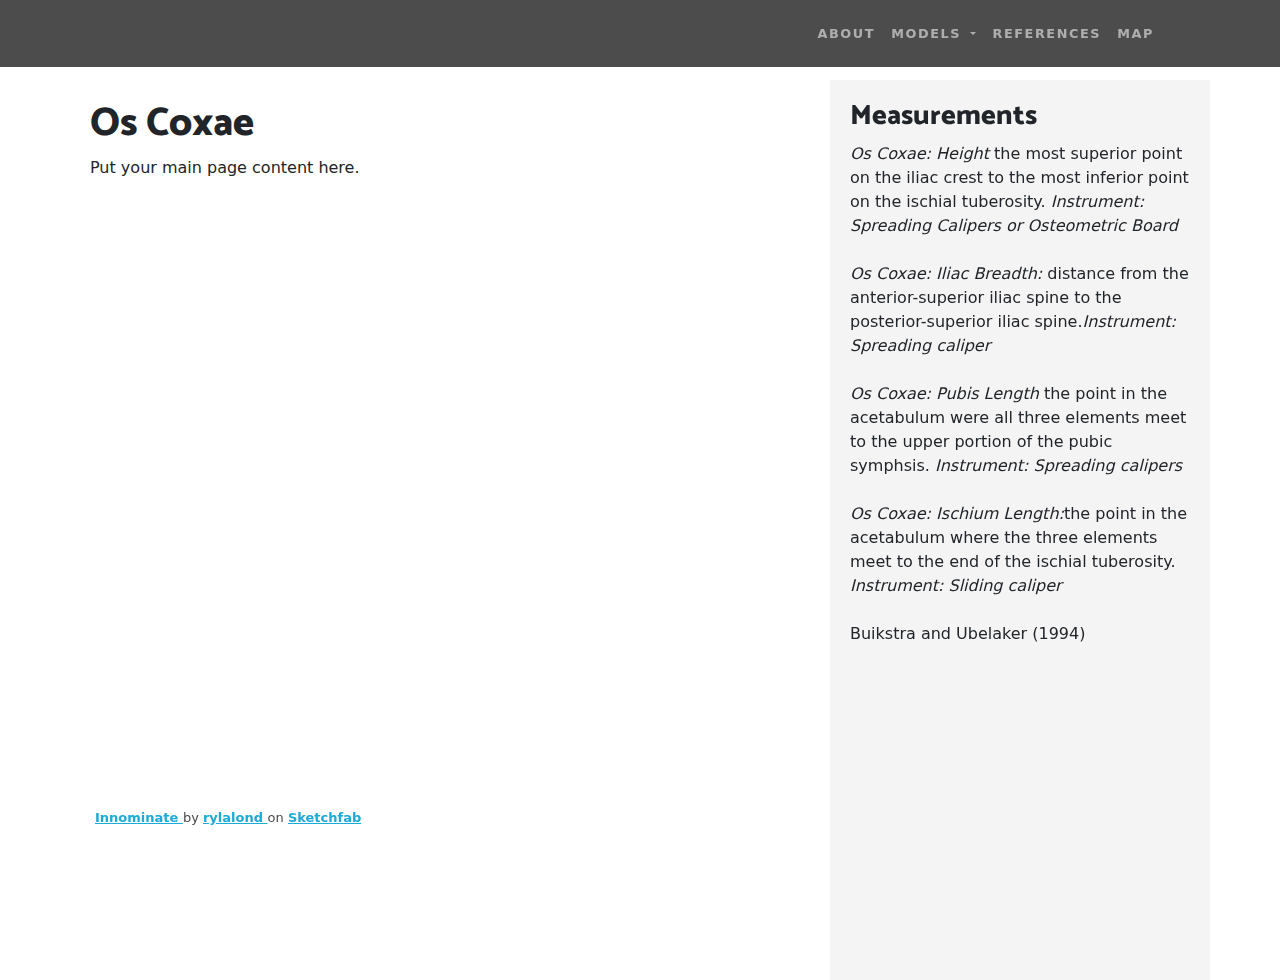
<file: oscoxae.html>
<!DOCTYPE html>
<html lang="en">
<head>
    <meta charset="utf-8" />
    <meta name="viewport" content="width=device-width, initial-scale=1, shrink-to-fit=no" />
    <meta name="description" content="" />
    <meta name="author" content="" />
    <title>From Bones to Data: Insights and Techniques for Post-Cranial Measurements</title>
    <!-- Google fonts-->
    <link href="https://fonts.googleapis.com/css?family=Catamaran:100,200,300,400,500,600,700,800,900" rel="stylesheet" />
    <link href="https://fonts.googleapis.com/css?family=Lato:100,100i,300,300i,400,400i,700,700i,900,900i" rel="stylesheet" />
    <!-- Bootstrap CSS-->
    <link href="https://cdn.jsdelivr.net/npm/bootstrap@5.3.0-alpha1/dist/css/bootstrap.min.css" rel="stylesheet">
    <!-- Stylesheet-->
    <link href="style.css" rel="stylesheet"/>
</head>
<body id="page-top">
<!-- Navigation -->
<!--Navigation-->
<nav class="navbar navbar-expand-lg navbar-dark navbar-custom fixed-top">
    <div class="container px-5">
        <a class="navbar-brand" href="#page-top"></a>
        <button class="navbar-toggler" type="button" data-bs-toggle="collapse" data-bs-target="#navbarResponsive" aria-controls="navbarResponsive" aria-expanded="false" aria-label="Toggle navigation">
            <span class="navbar-toggler-icon"></span>
        </button>
        <div class="collapse navbar-collapse" id="navbarResponsive">
            <ul class="navbar-nav ms-auto">
                <li class="nav-item"><a class="nav-link" href="index.html">About</a></li>
                <li class="nav-item dropdown">
                    <a class="nav-link dropdown-toggle" href="model.html" id="navbarDropdown" role="button" data-bs-toggle="dropdown" aria-expanded="false">
                        Models
                    </a>
                    <ul class="dropdown-menu" aria-labelledby="navbarDropdown">
                        <li><a class="dropdown-item" href="humerus.html">Humerus</a></li>
                        <li><a class="dropdown-item" href="radius.html">Radius</a></li>
                        <li><a class="dropdown-item" href="ulna.html">Ulna</a></li>
                        <li><a class="dropdown-item" href="oscoxae.html">Os Coxae</a></li>
                        <li><a class="dropdown-item" href="femur.html">Femur</a></li>
                        <li><a class="dropdown-item" href="tibia.html">Tibia</a></li>
                    </ul>
                </li>
                <li class="nav-item"><a class="nav-link" href="reference.html">References</a></li>
                <li class="nav-item"><a class="nav-link" href="map.html">Map</a></li>
            </ul>
        </div>
    </div>
</nav>    
<!-- Content Layout with Sidebar -->
<div class="container" style="padding-top: 80px;"> <!-- Add padding-top to offset the fixed navbar -->
    <div class="row" style="min-height: 100vh;">
        <!-- Main Content -->
        <div class="col-md-8 main-content" style="padding: 20px;">
            <h1>Os Coxae</h1>
            <p>Put your main page content here.</p>
            <div class="sketchfab-embed-wrapper"> <iframe title="Innominate" width="100%" height="600px" frameborder="0" allowfullscreen mozallowfullscreen="true" webkitallowfullscreen="true" allow="autoplay; fullscreen; xr-spatial-tracking" xr-spatial-tracking execution-while-out-of-viewport execution-while-not-rendered web-share src="https://sketchfab.com/models/341b1aa827c148d787c76938272f8a3a/embed"> </iframe> <p style="font-size: 13px; font-weight: normal; margin: 5px; color: #4A4A4A;"> <a href="https://sketchfab.com/3d-models/innominate-341b1aa827c148d787c76938272f8a3a?utm_medium=embed&utm_campaign=share-popup&utm_content=341b1aa827c148d787c76938272f8a3a" target="_blank" rel="nofollow" style="font-weight: bold; color: #1CAAD9;"> Innominate </a> by <a href="https://sketchfab.com/rylalond?utm_medium=embed&utm_campaign=share-popup&utm_content=341b1aa827c148d787c76938272f8a3a" target="_blank" rel="nofollow" style="font-weight: bold; color: #1CAAD9;"> rylalond </a> on <a href="https://sketchfab.com?utm_medium=embed&utm_campaign=share-popup&utm_content=341b1aa827c148d787c76938272f8a3a" target="_blank" rel="nofollow" style="font-weight: bold; color: #1CAAD9;">Sketchfab</a></p></div>
        </div>

        <!-- Sidebar -->
        <div class="col-md-4 sidebar" style="background-color: #f4f4f4; padding: 20px;">
            <h3>Measurements</h3>
            <p><i>Os Coxae: Height</i> the most superior point on the iliac crest to the most inferior point on the ischial tuberosity. <i>Instrument: Spreading Calipers or Osteometric Board</i><br> <br><i>Os Coxae: Iliac Breadth:</i> distance from the anterior-superior iliac spine to the posterior-superior iliac spine.<i>Instrument: Spreading caliper</i></br> <br><i>Os Coxae: Pubis Length</i> the point in the acetabulum were all three elements meet to the upper portion of the pubic symphsis. <i>Instrument: Spreading calipers</i></br> <br><i>Os Coxae: Ischium Length:</i>the point in the acetabulum where the three elements meet to the end of the ischial tuberosity. <i>Instrument: Sliding caliper</i></br> <br>Buikstra and Ubelaker (1994)</br></p>
        </div>
    </div>
</div>
 <!-- Bootstrap JS + Popper.js -->
 <script src="https://cdn.jsdelivr.net/npm/@popperjs/core@2.11.6/dist/umd/popper.min.js"></script>
 <script src="https://cdn.jsdelivr.net/npm/bootstrap@5.3.0-alpha1/dist/js/bootstrap.min.js"></script>
</body>
</html>
</file>
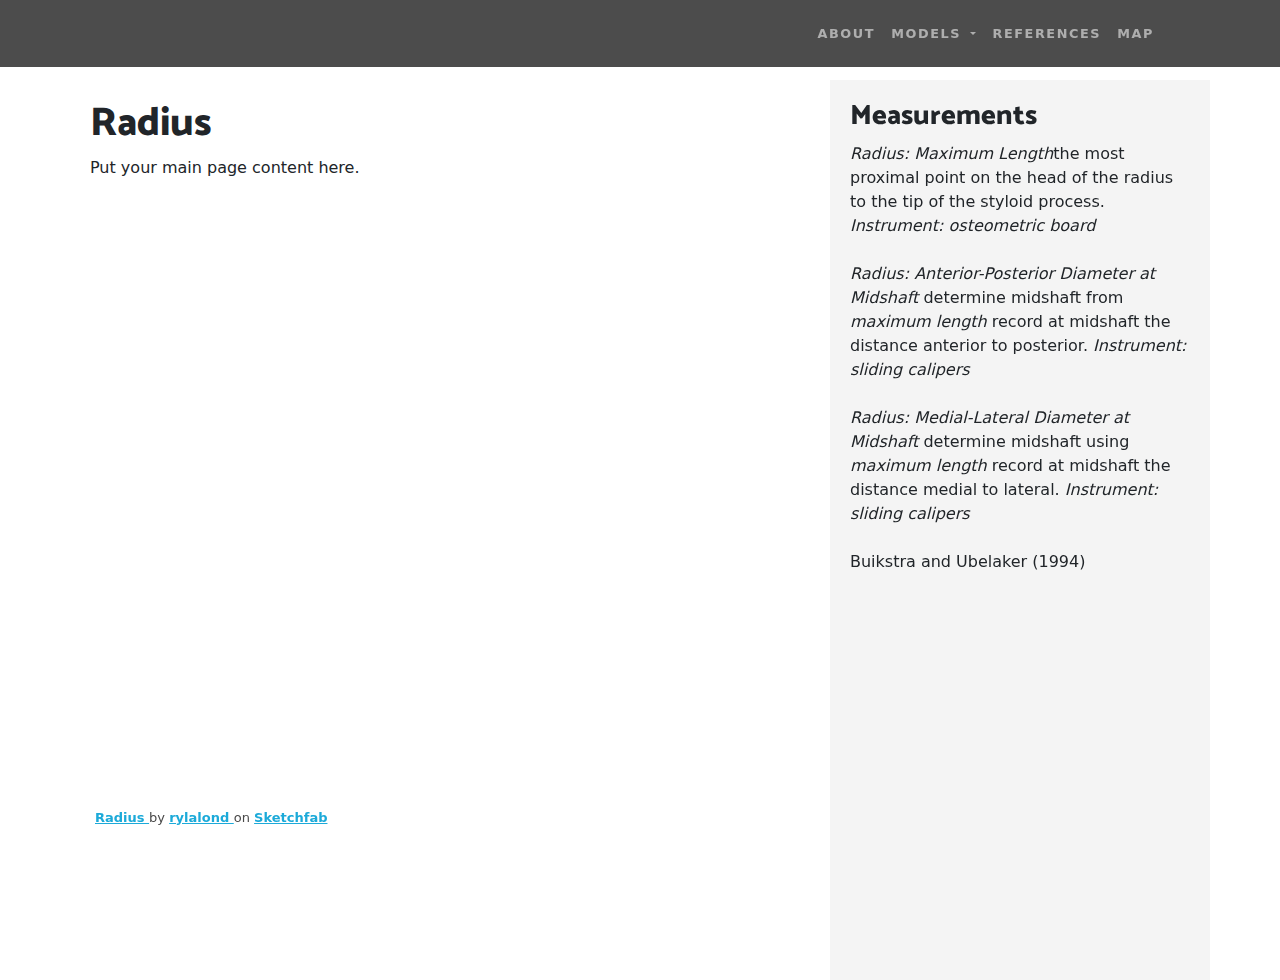
<file: radius.html>
<!DOCTYPE html>
<html lang="en">
<head>
    <meta charset="utf-8" />
    <meta name="viewport" content="width=device-width, initial-scale=1, shrink-to-fit=no" />
    <meta name="description" content="" />
    <meta name="author" content="" />
    <title>From Bones to Data: Insights and Techniques for Post-Cranial Measurements</title>
    <!-- Google fonts-->
    <link href="https://fonts.googleapis.com/css?family=Catamaran:100,200,300,400,500,600,700,800,900" rel="stylesheet" />
    <link href="https://fonts.googleapis.com/css?family=Lato:100,100i,300,300i,400,400i,700,700i,900,900i" rel="stylesheet" />
    <!-- Bootstrap CSS-->
    <link href="https://cdn.jsdelivr.net/npm/bootstrap@5.3.0-alpha1/dist/css/bootstrap.min.css" rel="stylesheet">
    <!-- Stylesheet-->
    <link href="style.css" rel="stylesheet"/>
</head>
<body id="page-top">
<!--Navigation-->
<nav class="navbar navbar-expand-lg navbar-dark navbar-custom fixed-top">
    <div class="container px-5">
        <a class="navbar-brand" href="#page-top"></a>
        <button class="navbar-toggler" type="button" data-bs-toggle="collapse" data-bs-target="#navbarResponsive" aria-controls="navbarResponsive" aria-expanded="false" aria-label="Toggle navigation">
            <span class="navbar-toggler-icon"></span>
        </button>
        <div class="collapse navbar-collapse" id="navbarResponsive">
            <ul class="navbar-nav ms-auto">
                <li class="nav-item"><a class="nav-link" href="index.html">About</a></li>
                <li class="nav-item dropdown">
                    <a class="nav-link dropdown-toggle" href="model.html" id="navbarDropdown" role="button" data-bs-toggle="dropdown" aria-expanded="false">
                        Models
                    </a>
                    <ul class="dropdown-menu" aria-labelledby="navbarDropdown">
                        <li><a class="dropdown-item" href="humerus.html">Humerus</a></li>
                        <li><a class="dropdown-item" href="radius.html">Radius</a></li>
                        <li><a class="dropdown-item" href="ulna.html">Ulna</a></li>
                        <li><a class="dropdown-item" href="oscoxae.html">Os Coxae</a></li>
                        <li><a class="dropdown-item" href="femur.html">Femur</a></li>
                        <li><a class="dropdown-item" href="tibia.html">Tibia</a></li>
                    </ul>
                </li>
                <li class="nav-item"><a class="nav-link" href="reference.html">References</a></li>
                <li class="nav-item"><a class="nav-link" href="map.html">Map</a></li>
            </ul>
        </div>
    </div>
</nav>    
<!-- Content Layout with Sidebar -->
<div class="container" style="padding-top: 80px;"> <!-- Add padding-top to offset the fixed navbar -->
    <div class="row" style="min-height: 100vh;">
        <!-- Main Content -->
        <div class="col-md-8 main-content" style="padding: 20px;">
            <h1>Radius</h1>
            <p>Put your main page content here.</p>
            <div class="sketchfab-embed-wrapper"> <iframe title="Radius" width="100%" height="600px" frameborder="0" allowfullscreen mozallowfullscreen="true" webkitallowfullscreen="true" allow="autoplay; fullscreen; xr-spatial-tracking" xr-spatial-tracking execution-while-out-of-viewport execution-while-not-rendered web-share src="https://sketchfab.com/models/207543660b5f46639ae9b2361af5c310/embed"> </iframe> <p style="font-size: 13px; font-weight: normal; margin: 5px; color: #4A4A4A;"> <a href="https://sketchfab.com/3d-models/radius-207543660b5f46639ae9b2361af5c310?utm_medium=embed&utm_campaign=share-popup&utm_content=207543660b5f46639ae9b2361af5c310" target="_blank" rel="nofollow" style="font-weight: bold; color: #1CAAD9;"> Radius </a> by <a href="https://sketchfab.com/rylalond?utm_medium=embed&utm_campaign=share-popup&utm_content=207543660b5f46639ae9b2361af5c310" target="_blank" rel="nofollow" style="font-weight: bold; color: #1CAAD9;"> rylalond </a> on <a href="https://sketchfab.com?utm_medium=embed&utm_campaign=share-popup&utm_content=207543660b5f46639ae9b2361af5c310" target="_blank" rel="nofollow" style="font-weight: bold; color: #1CAAD9;">Sketchfab</a></p></div>
        </div>

        <!-- Sidebar -->
        <div class="col-md-4 sidebar" style="background-color: #f4f4f4; padding: 20px;">
            <h3>Measurements</h3>
            <p><i>Radius: Maximum Length</i>the most proximal point on the head of the radius to the tip of the styloid process. <i>Instrument: osteometric board</i> </br> <br><i>Radius: Anterior-Posterior Diameter at Midshaft</i> determine midshaft from <i>maximum length</i> record at midshaft the distance anterior to posterior. <i>Instrument: sliding calipers</i></br> <br><i>Radius: Medial-Lateral Diameter at Midshaft</i> determine midshaft using <i>maximum length</i> record at midshaft the distance medial to lateral. <i>Instrument: sliding calipers</i></br> <br>Buikstra and Ubelaker (1994)</br></p>
        </div>
    </div>
</div>
 <!-- Bootstrap JS + Popper.js -->
 <script src="https://cdn.jsdelivr.net/npm/@popperjs/core@2.11.6/dist/umd/popper.min.js"></script>
 <script src="https://cdn.jsdelivr.net/npm/bootstrap@5.3.0-alpha1/dist/js/bootstrap.min.js"></script>
</body>
</html>
</file>
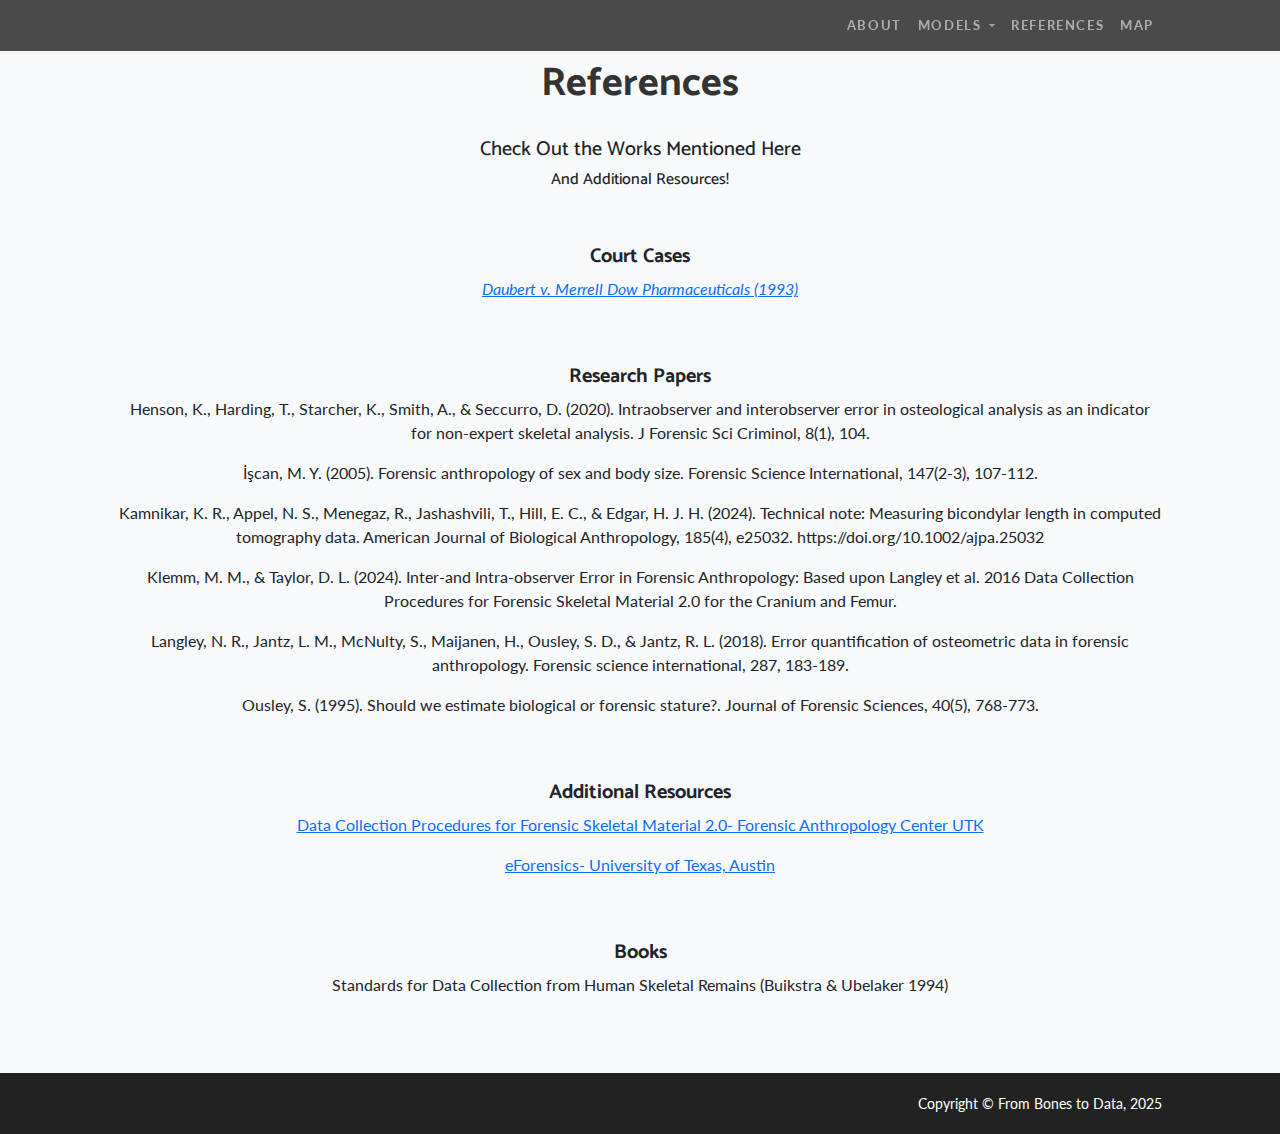
<file: reference.html>
<!DOCTYPE html>
<html lang="en">
    <head>
        <meta charset="utf-8" />
        <meta name="viewport" content="width=device-width, initial-scale=1, shrink-to-fit=no" />
        <meta name="description" content="" />
        <meta name="author" content="" />
        <title>From Bones to Data: Insights and Techniques for Post-Cranial Measurements</title>
        <!-- Google fonts-->
        <link href="https://fonts.googleapis.com/css?family=Catamaran:100,200,300,400,500,600,700,800,900" rel="stylesheet" />
        <link href="https://fonts.googleapis.com/css?family=Lato:100,100i,300,300i,400,400i,700,700i,900,900i" rel="stylesheet" />
        <!-- Stylesheet-->
         <link href="style.css" rel="stylesheet"/>
          <!-- Bootstrap CSS-->
        <link href="https://cdn.jsdelivr.net/npm/bootstrap@5.3.0-alpha1/dist/css/bootstrap.min.css" rel="stylesheet">
         <style>
            /* Custom CSS */
            body {
                font-family: 'Lato', sans-serif;
                background-color: #f8f9fa;
                margin: 0;
                padding: 0;
            }

            header {
                background-image: url('images/Background.jpeg');
                background-size: cover;
                background-position: center;
                background-attachment: fixed;
                padding: 100px 0;
                color: white;
            }

            header .text-center h1,
            header .text-center h2 {
                text-shadow: 2px 2px 10px rgba(0, 0, 0, 0.7);
            }

            .section-title {
                font-size: 2.5rem;
                font-weight: bold;
                color: #333;
                margin-bottom: 30px;
            }

            .divider {
                border-top: 2px solid #007bff;
                width: 50px;
                margin: 20px auto;
            }

            .section-content {
                padding: 60px 0;
            }

            .service-card,
            .partner-card {
                background-color: #fff;
                box-shadow: 0 4px 10px rgba(0, 0, 0, 0.1);
                padding: 30px;
                margin: 20px 0;
                border-radius: 8px;
                text-align: center;
                transition: transform 0.3s ease-in-out;
            }

            .service-card:hover,
            .partner-card:hover {
                transform: translateY(-10px);
            }

            .service-card img,
            .partner-card img {
                width: 80px;
                height: 80px;
                margin-bottom: 20px;
            }

            .btn-primary {
                background-color: #007bff;
                border-color: #007bff;
            }

            .btn-primary:hover {
                background-color: #0056b3;
                border-color: #004085;
            }

            footer {
                background-color: #222;
                color: #fff;
                padding: 20px 0;
            }

            footer p {
                text-align: right;
                margin: 0;
            }

            #contact {
                background-color: #f8f9fa;
                padding: 60px 0;
            }

            #contact .form-floating {
                margin-bottom: 20px;
            }

            #contact .btn-primary {
                background-color: #007bff;
                border-color: #007bff;
            }

            #contact .btn-primary:hover {
                background-color: #0056b3;
                border-color: #004085;
            }

            #contact h2 {
                font-size: 2.5rem;
                font-weight: bold;
                color: #333;
            }

            #contact p {
                font-size: 1rem;
                color: #555;
            }

            .divider {
                border-top: 2px solid #007bff;
                width: 50px;
                margin: 20px auto;
            }
        </style>
    </head>
    <body id="page-top">
    <!--Navigation-->
    <nav class="navbar navbar-expand-lg navbar-dark navbar-custom fixed-top">
        <div class="container px-5">
            <a class="navbar-brand" href="#page-top"></a>
            <button class="navbar-toggler" type="button" data-bs-toggle="collapse" data-bs-target="#navbarResponsive" aria-controls="navbarResponsive" aria-expanded="false" aria-label="Toggle navigation"><span class="navbar-toggler-icon"></span></button>
            <div class="collapse navbar-collapse" id="navbarResponsive">
                <ul class="navbar-nav ms-auto">
                    <li class="nav-item"><a class="nav-link" href="index.html">About</a></li>
                    <li class="nav-item dropdown">
                        <a class="nav-link dropdown-toggle" href="model.html" id="navbarDropdown" role="button" data-bs-toggle="dropdown" aria-expanded="false">
                          Models
                        </a>
                        <ul class="dropdown-menu" aria-labelledby="navbarDropdown">
                            <li><a class="dropdown-item" href="humerus.html">Humerus</a></li>
                            <li><a class="dropdown-item" href="radius.html">Radius</a></li>
                            <li><a class="dropdown-item" href="ulna.html">Ulna</a></li>
                            <li><a class="dropdown-item" href="oscoxae.html">Os Coxae</a></li>
                            <li><a class="dropdown-item" href="femur.html">Femur</a></li>
                            <li><a class="dropdown-item" href="tibia.html">Tibia</a></li>
                          </ul>
                        </li>
                          </li>
                      <li class="nav-item"><a class="nav-link" href="reference.html">References</a></li>
                      <li class="nav-item"><a class="nav-link" href="map.html">Map</a></li>
                  </ul>
              </div>
          </div>
      </nav>
        <!-- About Section -->
        <section class="section-content">
            <div class="container px-5">
                <div class="row gx-5 align-items-center">
                    <div class="col-lg-12 text-center">
                        <h2 class="section-title">References</h2>
                        <h5>Check Out the Works Mentioned Here</h5>
                        <h6>And Additional Resources!</h6>
                        <br></br>
                        <h5><b>Court Cases</b></h5>
                        <p><i><a href="https://supreme.justia.com/cases/federal/us/509/579/">Daubert v. Merrell Dow Pharmaceuticals (1993)</a></i></p>
                            <br></br>
                        <h5><b> Research Papers</b></h5>
                        <p>Henson, K., Harding, T., Starcher, K., Smith, A., & Seccurro, D. (2020). Intraobserver and interobserver error in osteological analysis as an indicator for non-expert skeletal analysis. J Forensic Sci Criminol, 8(1), 104.</p>
                        <p>İşcan, M. Y. (2005). Forensic anthropology of sex and body size. Forensic Science International, 147(2-3), 107-112.</p>
                        <p>Kamnikar, K. R., Appel, N. S., Menegaz, R., Jashashvili, T., Hill, E. C., & Edgar, H. J. H. (2024). Technical note: Measuring bicondylar length in computed tomography data. American Journal of Biological Anthropology, 185(4), e25032. https://doi.org/10.1002/ajpa.25032</p>
                        <p>Klemm, M. M., & Taylor, D. L. (2024). Inter-and Intra-observer Error in Forensic Anthropology: Based upon Langley et al. 2016 Data Collection Procedures for Forensic Skeletal Material 2.0 for the Cranium and Femur.</p>
                        <p>Langley, N. R., Jantz, L. M., McNulty, S., Maijanen, H., Ousley, S. D., & Jantz, R. L. (2018). Error quantification of osteometric data in forensic anthropology. Forensic science international, 287, 183-189.</p>
                        <p>Ousley, S. (1995). Should we estimate biological or forensic stature?. Journal of Forensic Sciences, 40(5), 768-773.</p>
                            <br></br>
                        <h5><b>Additional Resources</b></h5>
                        <p><a href="https://fac.utk.edu/wp-content/uploads/2016/03/DCP20_webversion.pdf">Data Collection Procedures for Forensic Skeletal Material 2.0- Forensic Anthropology Center UTK</a></p>
                        <p><a href="https://eforensics.info/">eForensics- University of Texas, Austin</a></p>
                            <br></br>
                        <h5><b>Books</b></h5>
                        <p>Standards for Data Collection from Human Skeletal Remains (Buikstra & Ubelaker 1994)</p>
                    </div>
                </div>
            </div>
        </section>
       <!-- Footer -->
       <footer>
        <div class="container px-5">
            <p class="m-0 text-right text-white small">Copyright &copy; From Bones to Data, 2025</p>
</div>
</footer>
      </body>
      </html>
</file>
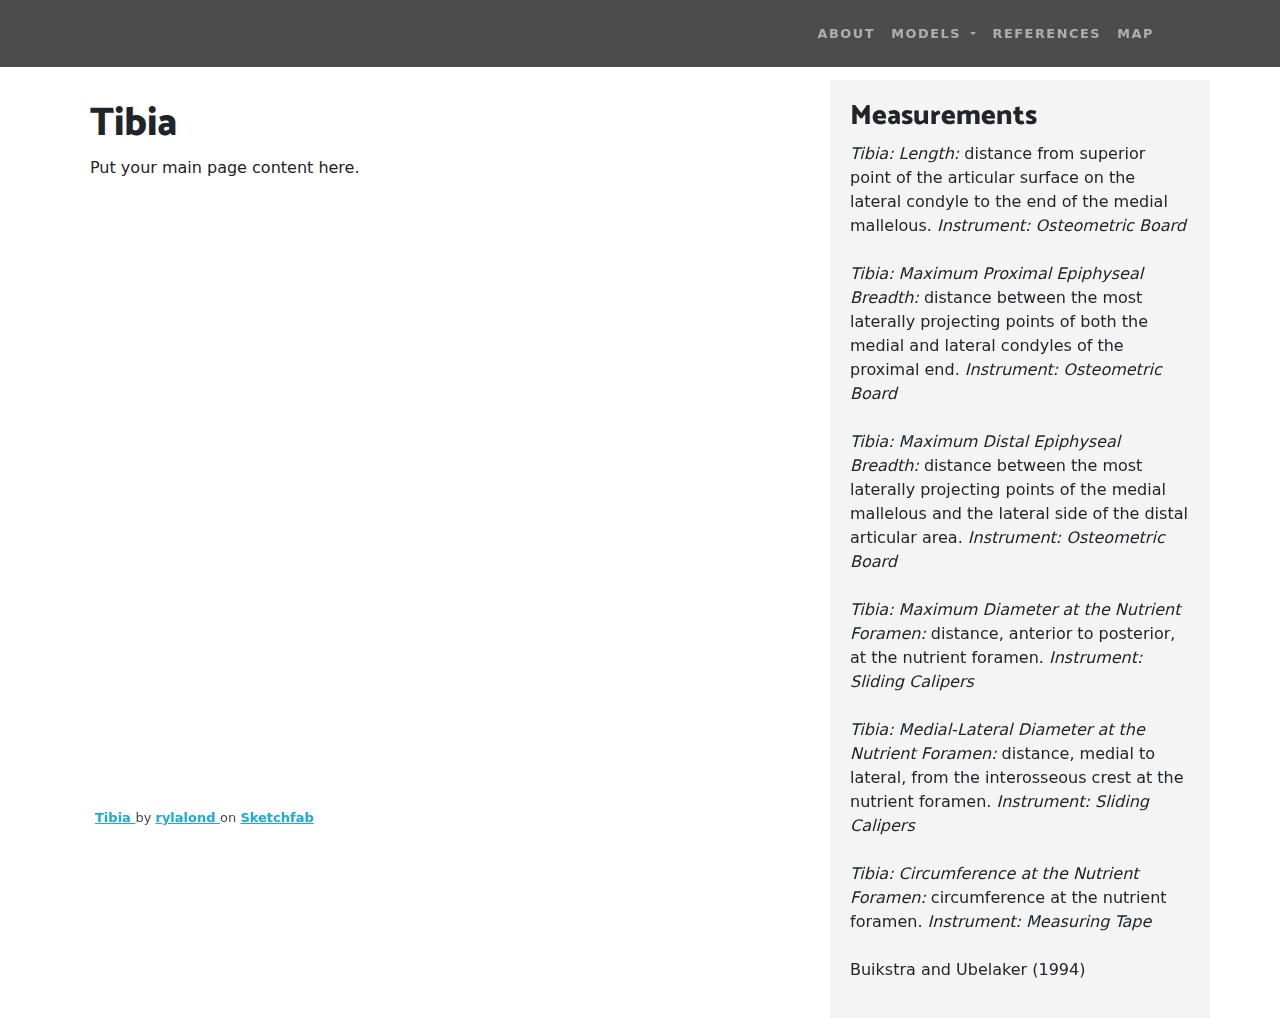
<file: tibia.html>
<!DOCTYPE html>
<html lang="en">
<head>
    <meta charset="utf-8" />
    <meta name="viewport" content="width=device-width, initial-scale=1, shrink-to-fit=no" />
    <meta name="description" content="" />
    <meta name="author" content="" />
    <title>From Bones to Data: Insights and Techniques for Post-Cranial Measurements</title>
    <!-- Google fonts-->
    <link href="https://fonts.googleapis.com/css?family=Catamaran:100,200,300,400,500,600,700,800,900" rel="stylesheet" />
    <link href="https://fonts.googleapis.com/css?family=Lato:100,100i,300,300i,400,400i,700,700i,900,900i" rel="stylesheet" />
     <!-- Bootstrap CSS-->
    <link href="https://cdn.jsdelivr.net/npm/bootstrap@5.3.0-alpha1/dist/css/bootstrap.min.css" rel="stylesheet">
    <!-- Stylesheet-->
    <link href="style.css" rel="stylesheet"/>
</head>
<body id="page-top">
<!--Navigation-->
<nav class="navbar navbar-expand-lg navbar-dark navbar-custom fixed-top">
    <div class="container px-5">
        <a class="navbar-brand" href="#page-top"></a>
        <button class="navbar-toggler" type="button" data-bs-toggle="collapse" data-bs-target="#navbarResponsive" aria-controls="navbarResponsive" aria-expanded="false" aria-label="Toggle navigation">
            <span class="navbar-toggler-icon"></span>
        </button>
        <div class="collapse navbar-collapse" id="navbarResponsive">
            <ul class="navbar-nav ms-auto">
                <li class="nav-item"><a class="nav-link" href="index.html">About</a></li>
                <li class="nav-item dropdown">
                    <a class="nav-link dropdown-toggle" href="model.html" id="navbarDropdown" role="button" data-bs-toggle="dropdown" aria-expanded="false">
                        Models
                    </a>
                    <ul class="dropdown-menu" aria-labelledby="navbarDropdown">
                        <li><a class="dropdown-item" href="humerus.html">Humerus</a></li>
                        <li><a class="dropdown-item" href="radius.html">Radius</a></li>
                        <li><a class="dropdown-item" href="ulna.html">Ulna</a></li>
                        <li><a class="dropdown-item" href="oscoxae.html">Os Coxae</a></li>
                        <li><a class="dropdown-item" href="femur.html">Femur</a></li>
                        <li><a class="dropdown-item" href="tibia.html">Tibia</a></li>
                    </ul>
                </li>
                <li class="nav-item"><a class="nav-link" href="reference.html">References</a></li>
                <li class="nav-item"><a class="nav-link" href="map.html">Map</a></li>
            </ul>
        </div>
    </div>
</nav>    
<!-- Content Layout with Sidebar -->
<div class="container" style="padding-top: 80px;"> <!-- Add padding-top to offset the fixed navbar -->
    <div class="row" style="min-height: 100vh;">
        <!-- Main Content -->
        <div class="col-md-8 main-content" style="padding: 20px;">
            <h1>Tibia</h1>
            <p>Put your main page content here.</p>
            <div class="sketchfab-embed-wrapper"> <iframe title="Tibia" width="100%" height="600px" frameborder="0" allowfullscreen mozallowfullscreen="true" webkitallowfullscreen="true" allow="autoplay; fullscreen; xr-spatial-tracking" xr-spatial-tracking execution-while-out-of-viewport execution-while-not-rendered web-share src="https://sketchfab.com/models/8f861b6956ee4e99aa3544d6cc36b036/embed"> </iframe> <p style="font-size: 13px; font-weight: normal; margin: 5px; color: #4A4A4A;"> <a href="https://sketchfab.com/3d-models/tibia-8f861b6956ee4e99aa3544d6cc36b036?utm_medium=embed&utm_campaign=share-popup&utm_content=8f861b6956ee4e99aa3544d6cc36b036" target="_blank" rel="nofollow" style="font-weight: bold; color: #1CAAD9;"> Tibia </a> by <a href="https://sketchfab.com/rylalond?utm_medium=embed&utm_campaign=share-popup&utm_content=8f861b6956ee4e99aa3544d6cc36b036" target="_blank" rel="nofollow" style="font-weight: bold; color: #1CAAD9;"> rylalond </a> on <a href="https://sketchfab.com?utm_medium=embed&utm_campaign=share-popup&utm_content=8f861b6956ee4e99aa3544d6cc36b036" target="_blank" rel="nofollow" style="font-weight: bold; color: #1CAAD9;">Sketchfab</a></p></div>
        </div>

        <!-- Sidebar -->
        <div class="col-md-4 sidebar" style="background-color: #f4f4f4; padding: 20px;">
            <h3>Measurements</h3>
            <p><i>Tibia: Length:</i> distance from superior point of the articular surface on the lateral condyle to the end of the medial mallelous. <i>Instrument: Osteometric Board</i></br> <br><i>Tibia: Maximum Proximal Epiphyseal Breadth:</i> distance between the most laterally projecting points of both the medial and lateral condyles of the proximal end.<i> Instrument: Osteometric Board</i></br><br><i>Tibia: Maximum Distal Epiphyseal Breadth:</i> distance between the most laterally projecting points of the medial mallelous and the lateral side of the distal articular area. <i> Instrument: Osteometric Board</i></br> <br><i>Tibia: Maximum Diameter at the Nutrient Foramen:</i> distance, anterior to posterior, at the nutrient foramen. <i>Instrument: Sliding Calipers</i></br><br> <i>Tibia: Medial-Lateral Diameter at the Nutrient Foramen:</i> distance, medial to lateral, from the interosseous crest at the nutrient foramen.<i> Instrument: Sliding Calipers</i></br> <br><i>Tibia: Circumference at the Nutrient Foramen:</i> circumference at the nutrient foramen.<i> Instrument: Measuring Tape</i> </br> <br>Buikstra and Ubelaker (1994)</br></p>
        </div>
    </div>
</div>
 <!-- Bootstrap JS + Popper.js -->
 <script src="https://cdn.jsdelivr.net/npm/@popperjs/core@2.11.6/dist/umd/popper.min.js"></script>
 <script src="https://cdn.jsdelivr.net/npm/bootstrap@5.3.0-alpha1/dist/js/bootstrap.min.js"></script>
</body>
</html>
</file>
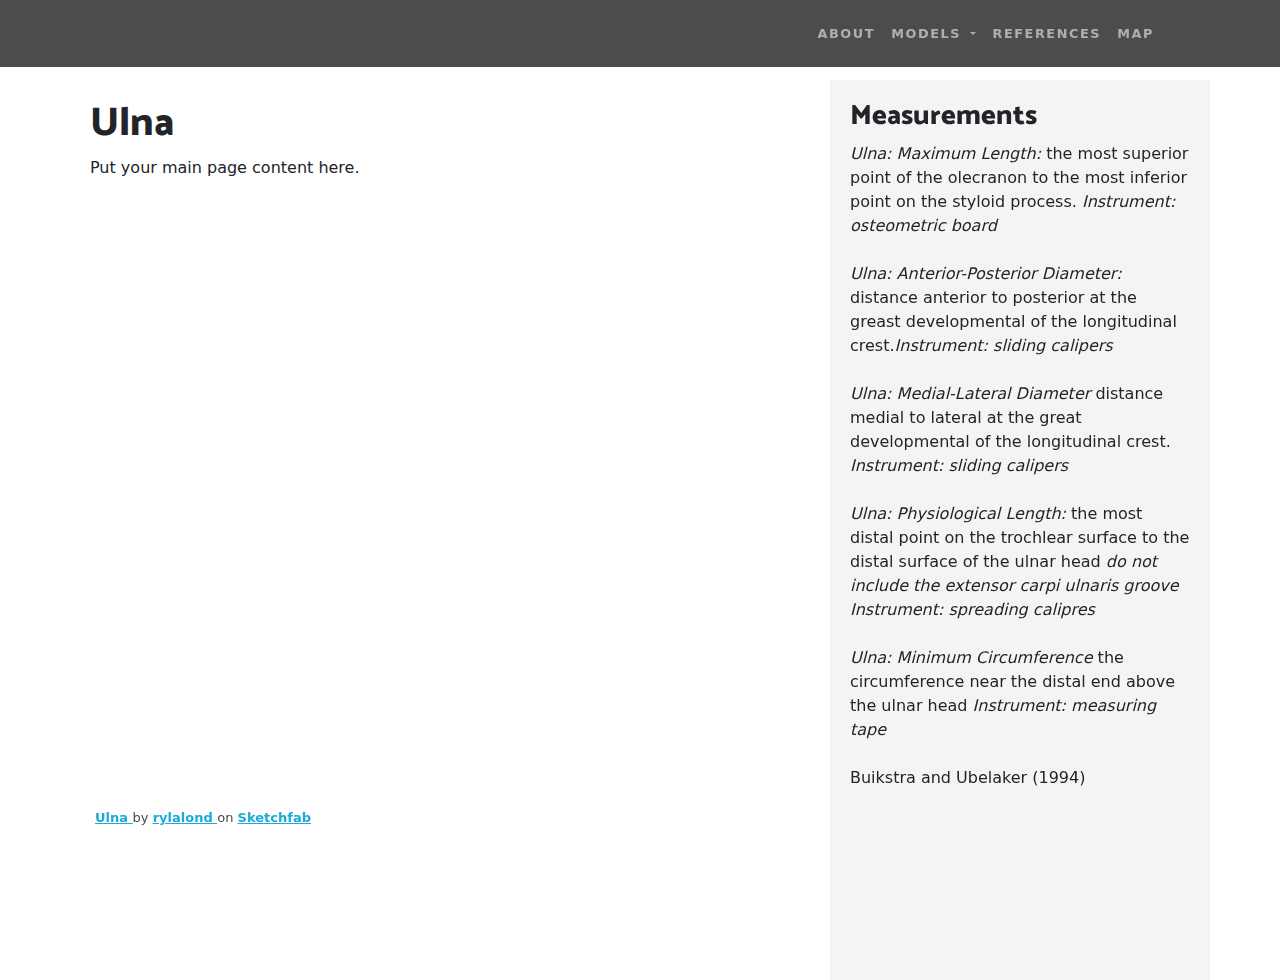
<file: ulna.html>
<!DOCTYPE html>
<html lang="en">
<head>
    <meta charset="utf-8" />
    <meta name="viewport" content="width=device-width, initial-scale=1, shrink-to-fit=no" />
    <meta name="description" content="" />
    <meta name="author" content="" />
    <title>From Bones to Data: Insights and Techniques for Post-Cranial Measurements</title>
    <!-- Google fonts-->
    <link href="https://fonts.googleapis.com/css?family=Catamaran:100,200,300,400,500,600,700,800,900" rel="stylesheet" />
    <link href="https://fonts.googleapis.com/css?family=Lato:100,100i,300,300i,400,400i,700,700i,900,900i" rel="stylesheet" />
     <!-- Bootstrap CSS-->
    <link href="https://cdn.jsdelivr.net/npm/bootstrap@5.3.0-alpha1/dist/css/bootstrap.min.css" rel="stylesheet">
    <!-- Stylesheet-->
    <link href="style.css" rel="stylesheet"/>
</head>
<body id="page-top">
<!--Navigation-->
<nav class="navbar navbar-expand-lg navbar-dark navbar-custom fixed-top">
    <div class="container px-5">
        <a class="navbar-brand" href="#page-top"></a>
        <button class="navbar-toggler" type="button" data-bs-toggle="collapse" data-bs-target="#navbarResponsive" aria-controls="navbarResponsive" aria-expanded="false" aria-label="Toggle navigation">
            <span class="navbar-toggler-icon"></span>
        </button>
        <div class="collapse navbar-collapse" id="navbarResponsive">
            <ul class="navbar-nav ms-auto">
                <li class="nav-item"><a class="nav-link" href="index.html">About</a></li>
                <li class="nav-item dropdown">
                    <a class="nav-link dropdown-toggle" href="model.html" id="navbarDropdown" role="button" data-bs-toggle="dropdown" aria-expanded="false">
                        Models
                    </a>
                    <ul class="dropdown-menu" aria-labelledby="navbarDropdown">
                        <li><a class="dropdown-item" href="humerus.html">Humerus</a></li>
                        <li><a class="dropdown-item" href="radius.html">Radius</a></li>
                        <li><a class="dropdown-item" href="ulna.html">Ulna</a></li>
                        <li><a class="dropdown-item" href="oscoxae.html">Os Coxae</a></li>
                        <li><a class="dropdown-item" href="femur.html">Femur</a></li>
                        <li><a class="dropdown-item" href="tibia.html">Tibia</a></li>
                    </ul>
                </li>
                <li class="nav-item"><a class="nav-link" href="reference.html">References</a></li>
                <li class="nav-item"><a class="nav-link" href="map.html">Map</a></li>
            </ul>
        </div>
    </div>
</nav>    
<!-- Content Layout with Sidebar -->
<div class="container" style="padding-top: 80px;"> <!-- Add padding-top to offset the fixed navbar -->
    <div class="row" style="min-height: 100vh;">
        <!-- Main Content -->
        <div class="col-md-8 main-content" style="padding: 20px;">
            <h1>Ulna</h1>
            <p>Put your main page content here.</p>
            <div class="sketchfab-embed-wrapper"> <iframe title="Ulna" width="100%" height="600px" frameborder="0" allowfullscreen mozallowfullscreen="true" webkitallowfullscreen="true" allow="autoplay; fullscreen; xr-spatial-tracking" xr-spatial-tracking execution-while-out-of-viewport execution-while-not-rendered web-share src="https://sketchfab.com/models/7f4eaf44934746b4b2fa0d676485220b/embed"> </iframe> <p style="font-size: 13px; font-weight: normal; margin: 5px; color: #4A4A4A;"> <a href="https://sketchfab.com/3d-models/ulna-7f4eaf44934746b4b2fa0d676485220b?utm_medium=embed&utm_campaign=share-popup&utm_content=7f4eaf44934746b4b2fa0d676485220b" target="_blank" rel="nofollow" style="font-weight: bold; color: #1CAAD9;"> Ulna </a> by <a href="https://sketchfab.com/rylalond?utm_medium=embed&utm_campaign=share-popup&utm_content=7f4eaf44934746b4b2fa0d676485220b" target="_blank" rel="nofollow" style="font-weight: bold; color: #1CAAD9;"> rylalond </a> on <a href="https://sketchfab.com?utm_medium=embed&utm_campaign=share-popup&utm_content=7f4eaf44934746b4b2fa0d676485220b" target="_blank" rel="nofollow" style="font-weight: bold; color: #1CAAD9;">Sketchfab</a></p></div>
        </div>

        <!-- Sidebar -->
        <div class="col-md-4 sidebar" style="background-color: #f4f4f4; padding: 20px;">
            <h3>Measurements</h3>
            <p><i>Ulna: Maximum Length:</i> the most superior point of the olecranon to the most inferior point on the styloid process. <i>Instrument: osteometric board</i></br> <br><i>Ulna: Anterior-Posterior Diameter:</i> distance anterior to posterior at the greast developmental of the longitudinal crest.<i>Instrument: sliding calipers</i></br> <br><i>Ulna: Medial-Lateral Diameter</i> distance medial to lateral at the great developmental of the longitudinal crest. <i>Instrument: sliding calipers</i></br> <br><i>Ulna: Physiological Length:</i> the most distal point on the trochlear surface to the distal surface of the ulnar head <i>do not include the extensor carpi ulnaris groove</i> <i>Instrument: spreading calipres</i></br> <br><i>Ulna: Minimum Circumference</i> the circumference near the distal end above the ulnar head <i>Instrument: measuring tape</i></br> <br>Buikstra and Ubelaker (1994)</br></p>
        </div>
    </div>
</div>
 <!-- Bootstrap JS + Popper.js -->
 <script src="https://cdn.jsdelivr.net/npm/@popperjs/core@2.11.6/dist/umd/popper.min.js"></script>
 <script src="https://cdn.jsdelivr.net/npm/bootstrap@5.3.0-alpha1/dist/js/bootstrap.min.js"></script>
</body>
</html>
</file>
